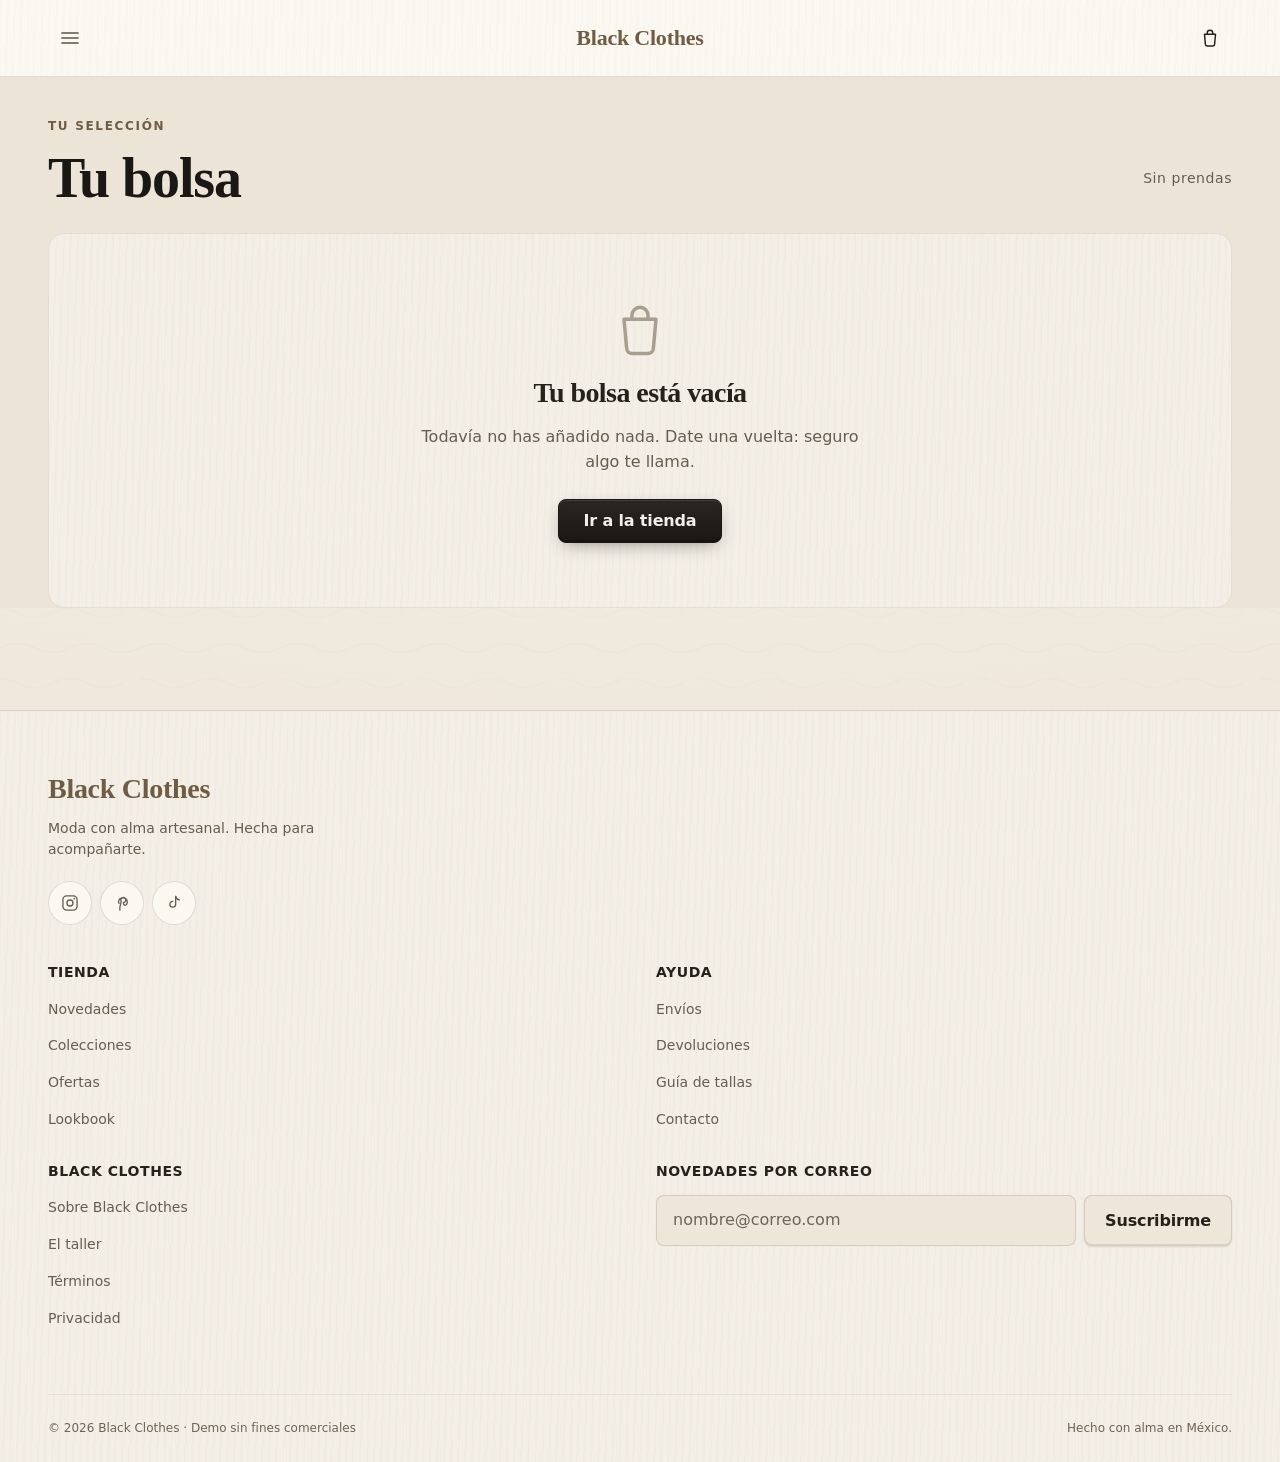
<file: carrito copy.html>
<!DOCTYPE html>
<html lang="es-MX">
<head>
  <meta charset="UTF-8">
  <meta name="viewport" content="width=device-width, initial-scale=1, viewport-fit=cover">
  <meta name="description" content="Tu bolsa Black Clothes. Revisa tus prendas, aplica un cupón y finaliza tu compra.">
  <meta name="theme-color" content="#14100c">
  <title>Tu bolsa · Black Clothes</title>

  <link rel="stylesheet" href="css/tokens.css">
  <link rel="stylesheet" href="css/base.css">
  <link rel="stylesheet" href="css/components.css">
  <link rel="stylesheet" href="css/pages.css">
  <link rel="stylesheet" href="css/motion.css">
</head>
<body data-pagina="bolsa">

  <a class="sr-only sr-only-focusable" href="#contenido">Saltar al contenido</a>

  <!-- ===================== HEADER GLOBAL ===================== -->
  <header class="cabecera" data-header>
    <div class="contenedor">
      <div class="cabecera__barra">
        <button type="button" class="boton-icono menu-toggle" data-menu-abrir aria-label="Abrir menú" aria-expanded="false" aria-controls="menu-movil">
          <svg viewBox="0 0 24 24" width="24" height="24" fill="none" stroke="currentColor" stroke-width="1.7" stroke-linecap="round" aria-hidden="true" focusable="false"><path d="M4 7h16"/><path d="M4 12h16"/><path d="M4 17h16"/></svg>
        </button>

        <a class="logo" href="index.html" aria-label="Black Clothes · Ir al inicio">Black Clothes</a>

        <nav class="nav-primaria" aria-label="Navegación principal">
          <ul class="nav-primaria__lista">
            <li><a class="nav-primaria__enlace" href="tienda.html">Tienda</a></li>
            <li><a class="nav-primaria__enlace" href="tienda.html">Colecciones</a></li>
            <li><a class="nav-primaria__enlace" href="index.html#lookbook">Lookbook</a></li>
            <li><a class="nav-primaria__enlace" href="index.html#contacto">Contacto</a></li>
          </ul>
        </nav>

        <div class="cabecera__acciones">
          <a class="bolsa-enlace" href="carrito.html" data-bolsa-enlace aria-label="Tu bolsa, sin prendas">
            <svg viewBox="0 0 24 24" width="22" height="22" fill="none" stroke="currentColor" stroke-width="1.6" stroke-linecap="round" stroke-linejoin="round" aria-hidden="true" focusable="false"><path d="M6 8h12l-1 11a2 2 0 0 1-2 1.8H9A2 2 0 0 1 7 19L6 8Z"/><path d="M9 8V6.5a3 3 0 0 1 6 0V8"/></svg>
            <span class="bolsa-badge" data-bolsa-badge hidden></span>
          </a>
        </div>
      </div>
    </div>
  </header>

  <div class="menu-velo" data-menu-velo></div>
  <nav class="menu-panel" id="menu-movil" data-menu-panel aria-label="Menú">
    <div class="menu-panel__cabecera">
      <span class="logo">Black Clothes</span>
      <button type="button" class="boton-icono" data-menu-cerrar aria-label="Cerrar menú">
        <svg viewBox="0 0 24 24" width="22" height="22" fill="none" stroke="currentColor" stroke-width="1.7" stroke-linecap="round" aria-hidden="true" focusable="false"><path d="M6 6l12 12"/><path d="M18 6 6 18"/></svg>
      </button>
    </div>
    <ul class="menu-panel__lista">
      <li><a class="menu-panel__enlace" href="tienda.html">Tienda</a></li>
      <li><a class="menu-panel__enlace" href="tienda.html">Colecciones</a></li>
      <li><a class="menu-panel__enlace" href="index.html#lookbook">Lookbook</a></li>
      <li><a class="menu-panel__enlace" href="index.html#contacto">Contacto</a></li>
      <li><a class="menu-panel__enlace" href="carrito.html">Tu bolsa</a></li>
    </ul>
  </nav>

  <main id="contenido">

    <noscript>
      <p class="aviso-noscript">Activa JavaScript para ver el catálogo completo y usar tu bolsa. Mientras tanto, puedes navegar por las secciones del menú.</p>
    </noscript>

    <div class="contenedor">
      <div class="bolsa-encabezado">
        <span class="eyebrow">Tu selección</span>
        <div class="bolsa-encabezado__pie">
          <h1 class="bolsa-encabezado__titulo">Tu bolsa</h1>
          <p class="catalogo-contador" data-bolsa-recuento aria-live="polite">Sin prendas</p>
        </div>
      </div>

      <!-- ===================== CUERPO (líneas + resumen) ===================== -->
      <div class="bolsa-cuerpo" data-bolsa-cuerpo hidden>

        <section aria-label="Prendas en tu bolsa">
          <div class="bolsa-seguir">
            <a class="boton-texto" href="tienda.html">
              <svg class="icono-volver" viewBox="0 0 24 24" width="18" height="18" fill="none" stroke="currentColor" stroke-width="1.8" stroke-linecap="round" stroke-linejoin="round" aria-hidden="true" focusable="false"><path d="M5 12h14"/><path d="m13 6 6 6-6 6"/></svg>
              Seguir comprando
            </a>
          </div>
          <ul class="bolsa-lineas" data-bolsa-lineas></ul>
        </section>

        <aside class="bolsa-resumen" aria-label="Resumen de compra">
          <div class="resumen">
            <h2 class="resumen__titulo">Resumen</h2>

            <div class="envio-progreso" data-envio-progreso hidden></div>

            <div class="resumen__fila">
              <span class="resumen__etiqueta">Subtotal</span>
              <span class="precio" data-resumen-subtotal>$0</span>
            </div>
            <div class="resumen__fila">
              <span class="resumen__etiqueta">Envío</span>
              <span class="resumen__valor precio" data-resumen-envio>Gratis</span>
            </div>
            <div class="resumen__fila resumen__fila--descuento" data-fila-descuento hidden>
              <span class="resumen__etiqueta" data-resumen-descuento-etiqueta>Descuento</span>
              <span class="precio" data-resumen-descuento>−$0</span>
            </div>

            <!-- Cupón -->
            <div class="cupon">
              <form data-form-cupon novalidate>
                <label class="cupon__label" for="cupon">Cupón de descuento</label>
                <div class="input-grupo">
                  <input class="input" type="text" id="cupon" data-cupon-input placeholder="Escribe tu cupón" autocomplete="off" autocapitalize="characters" spellcheck="false">
                  <button class="boton-secundario" type="submit">Aplicar</button>
                </div>
              </form>
              <p class="cupon-mensaje" data-cupon-mensaje role="status" hidden></p>
              <button type="button" class="boton-texto cupon__quitar" data-cupon-quitar hidden>Quitar</button>
              <p class="cupon__pista">¿Tienes un cupón? Prueba BLACK10.</p>
            </div>

            <hr class="resumen__separador">

            <div class="resumen__fila resumen__fila--total">
              <span class="resumen__etiqueta">Total</span>
              <span class="precio" data-resumen-total>$0 MXN</span>
            </div>
            <p class="resumen__nota">Impuestos incluidos. Envío calculado al finalizar.</p>

            <button type="button" class="boton boton--bloque resumen__cta" data-finalizar>Finalizar compra</button>

            <p class="resumen__nota-demo">Compra simulada. Es una demo: no se cobra nada ni se piden datos reales.</p>
          </div>
        </aside>
      </div>

      <!-- ===================== ESTADO VACÍO ===================== -->
      <div class="bolsa-vacia estado-vacio" data-bolsa-vacia hidden>
        <span class="estado-vacio__icono" aria-hidden="true">
          <svg viewBox="0 0 24 24" width="64" height="64" fill="none" stroke="currentColor" stroke-width="1.3" stroke-linecap="round" stroke-linejoin="round" aria-hidden="true"><path d="M6 8h12l-1 11a2 2 0 0 1-2 1.8H9A2 2 0 0 1 7 19L6 8Z"/><path d="M9 8V6.5a3 3 0 0 1 6 0V8"/></svg>
        </span>
        <h2 class="estado-vacio__titulo">Tu bolsa está vacía</h2>
        <p class="estado-vacio__texto">Todavía no has añadido nada. Date una vuelta: seguro algo te llama.</p>
        <a class="boton" href="tienda.html">Ir a la tienda</a>
      </div>

      <!-- ===================== CONFIRMACIÓN POST-CHECKOUT ===================== -->
      <div class="bolsa-confirmacion" data-bolsa-confirmacion hidden>
        <div class="confirmacion">
          <span class="confirmacion__icono" aria-hidden="true">
            <svg viewBox="0 0 24 24" width="32" height="32" fill="none" stroke="currentColor" stroke-width="2" stroke-linecap="round" stroke-linejoin="round" aria-hidden="true" focusable="false"><path d="m5 12.5 4.5 4.5L19 7"/></svg>
          </span>
          <span class="eyebrow">Pedido confirmado</span>
          <h2 class="confirmacion__titulo" tabindex="-1">¡Gracias por tu compra!</h2>
          <p class="confirmacion__texto">Recibimos tu pedido y ya lo estamos preparando con cuidado. Te enviamos los detalles a tu correo.</p>
          <div class="confirmacion__pedido">
            <span class="confirmacion__pedido-label">Número de pedido</span>
            <span class="confirmacion__pedido-numero" data-pedido-numero>BC-000000</span>
          </div>
          <p class="confirmacion__resumen" data-pedido-resumen>Sin prendas · Total $0 MXN</p>
          <p class="confirmacion__nota">Esto es una demo: no se realizó ningún cargo.</p>
          <a class="boton" href="tienda.html">Volver a la tienda</a>
        </div>
      </div>

    </div>

  </main>

  <!-- ===================== FOOTER GLOBAL ===================== -->
  <footer class="pie">
    <div class="contenedor">
      <div class="pie__principal">
        <div class="pie__marca">
          <span class="logo">Black Clothes</span>
          <p class="pie__claim">Moda con alma artesanal. Hecha para acompañarte.</p>
          <div class="pie__redes">
            <a class="pie__red" href="#" aria-label="Black Clothes en Instagram">
              <svg viewBox="0 0 24 24" width="20" height="20" fill="none" stroke="currentColor" stroke-width="1.6" aria-hidden="true" focusable="false"><rect x="3.5" y="3.5" width="17" height="17" rx="4.5"/><circle cx="12" cy="12" r="3.6"/><circle cx="17.2" cy="6.8" r="1" fill="currentColor" stroke="none"/></svg>
            </a>
            <a class="pie__red" href="#" aria-label="Black Clothes en Pinterest">
              <svg viewBox="0 0 24 24" width="20" height="20" fill="none" stroke="currentColor" stroke-width="1.6" stroke-linecap="round" stroke-linejoin="round" aria-hidden="true" focusable="false"><path d="M9.5 20.5c-.4-1.6-.1-3.4.3-5 .4-1.7 1.3-5.3 1.3-5.3a3 3 0 1 1 2.8 1.2c-.7 2.8 1.4 4 3.1 2.7 1.9-1.6 1.9-5.6-.6-7.3-2.7-1.9-7-1-8.3 2.2-.5 1.2-.3 2.6.4 3.5"/></svg>
            </a>
            <a class="pie__red" href="#" aria-label="Black Clothes en TikTok">
              <svg viewBox="0 0 24 24" width="20" height="20" fill="none" stroke="currentColor" stroke-width="1.6" stroke-linecap="round" stroke-linejoin="round" aria-hidden="true" focusable="false"><path d="M14 4v9.5a3.5 3.5 0 1 1-3.5-3.5"/><path d="M14 4c.4 2.3 2 3.9 4.5 4.2"/></svg>
            </a>
          </div>
        </div>

        <div class="pie__columnas">
          <div>
            <h2 class="pie__titulo">Tienda</h2>
            <ul class="pie__lista">
              <li><a href="tienda.html">Novedades</a></li>
              <li><a href="tienda.html">Colecciones</a></li>
              <li><a href="tienda.html">Ofertas</a></li>
              <li><a href="index.html#lookbook">Lookbook</a></li>
            </ul>
          </div>
          <div>
            <h2 class="pie__titulo">Ayuda</h2>
            <ul class="pie__lista">
              <li><a href="#">Envíos</a></li>
              <li><a href="#">Devoluciones</a></li>
              <li><a href="#">Guía de tallas</a></li>
              <li><a href="index.html#contacto">Contacto</a></li>
            </ul>
          </div>
          <div>
            <h2 class="pie__titulo">Black Clothes</h2>
            <ul class="pie__lista">
              <li><a href="#">Sobre Black Clothes</a></li>
              <li><a href="#">El taller</a></li>
              <li><a href="#">Términos</a></li>
              <li><a href="#">Privacidad</a></li>
            </ul>
          </div>
          <div class="pie__newsletter">
            <h2 class="pie__titulo">Novedades por correo</h2>
            <form data-newsletter novalidate>
              <div class="input-grupo">
                <label class="sr-only" for="footer-email">Tu correo electrónico</label>
                <input class="input" type="email" id="footer-email" name="email" placeholder="nombre@correo.com" autocomplete="email">
                <button class="boton-secundario" type="submit">Suscribirme</button>
              </div>
              <p class="form-mensaje" data-newsletter-mensaje role="status" hidden></p>
            </form>
          </div>
        </div>
      </div>

      <div class="pie__base">
        <span>© 2026 Black Clothes · Demo sin fines comerciales</span>
        <span>Hecho con alma en México.</span>
      </div>
    </div>
  </footer>

  <div id="blackclothes-toasts" class="toasts" role="status" aria-live="polite" aria-atomic="false"></div>

  <script src="js/data.js"></script>
  <script src="js/cart.js"></script>
  <script src="js/ui.js"></script>
  <script src="js/main.js"></script>
  <script src="js/motion.js"></script>
</body>
</html>
</file>
<file: css/tokens.css>
/* =============================================================================
   Black Clothes · tokens.css — Catálogo canónico de design tokens (fuente de verdad)
   -----------------------------------------------------------------------------
   PALETA "NUDE" — estética minimalista CLARA y cálida inspirada FIELMENTE en
   la identidad de Nude Project: off-white crema/ecru de fondo, tinta casi-negra
   cálida, acento de marca terroso y discreto (taupe/arena → nogal apagado) y un
   ÚNICO color funcional (terracota/ladrillo cálido, `--sale`) reservado a
   precios rebajados. CTAs primarios en negro cálido con texto crema. Nada
   brillante ni saturado: el lujo aquí es la sobriedad.

   Los nombres de las variables son SEMÁNTICOS y se conservan (surface, gold,
   neutral, sale, ocean…) aunque su VALOR cambió de un tema oscuro "océano +
   madera + dorado" a este tema claro "crema + arena + terracota". `--ocean-*`
   ya no es un mar azul: es el ambiente crema global. `--gold*` ya no es dorado
   brillante: es el taupe/nogal de marca. La textura de madera se neutraliza.

   Convención de nombres (decisión documentada):
     · TOKENS (variables :root) → INGLÉS, nombres técnicos cortos
       (surface, gold, neutral, sale).
     · CLASES UTILITARIAS de marca (en base.css) → ESPAÑOL de cara al
       ui-engineer (.contenedor, .titulo-display, .texture-wood, .nums).
     · El idioma de la UI (contenido) es español (México).

   Orden de carga obligatorio: tokens.css ANTES que base.css (base depende de
   estas variables). Ambos se enlazan en el <head> de cada página, tokens primero.

   Regla dura: el contenido vive en superficies crema sólidas (--surface-*)
   elevadas sobre el fondo crema global. El acento taupe nunca rellena botones
   grandes ni áreas extensas; el relleno de CTA es el negro cálido de marca.
   ========================================================================== */

:root {
  /* ===========================================================================
     1 · AMBIENTE CREMA — fondo global de TODAS las páginas (antes "océano").
     Off-white cálido firma de la marca. Casi plano; las "olas" pasan a ser una
     bruma crema imperceptible. Nunca fondo de lectura directo (el contenido va
     en --surface-*), pero ya es lo bastante claro para no exigir superficies.
     =========================================================================== */
  --ocean-deep: #EFE8DB;   /* crema base / color de respaldo del body          */
  --ocean-mid: #F3EEE6;    /* crema medio del degradado (tono firma)           */
  --ocean-high: #F6F2EA;   /* crema más claro (tope del radial, "horizonte")   */

  /* "Olas": SVG inline diminuto (<1 KB). En tema claro son trazos crema cálidos
     a ~3–4% de opacidad: una textura casi invisible, no un mar. Se anima su
     deriva muy lenta con transform (ver base.css); en la práctica imperceptible. */
  --ocean-waves: url("data:image/svg+xml,%3Csvg xmlns='http://www.w3.org/2000/svg' width='140' height='70' viewBox='0 0 140 70'%3E%3Cg fill='none' stroke='%23b7a082' stroke-linecap='round'%3E%3Cpath d='M0 18 q17.5 -9 35 0 t35 0 t35 0 t35 0' stroke-opacity='0.04' stroke-width='1.5'/%3E%3Cpath d='M-17.5 53 q17.5 -9 35 0 t35 0 t35 0 t35 0' stroke-opacity='0.03' stroke-width='1.5'/%3E%3C/g%3E%3C/svg%3E");

  /* Degradado crema muy sutil (un punto más claro arriba, asentado abajo). */
  --ocean-gradient: radial-gradient(130% 90% at 50% -10%, var(--ocean-high) 0%, var(--ocean-mid) 48%, var(--ocean-deep) 100%);

  /* Capas compuestas (bruma + degradado) para contenedores full-bleed que tapan
     el body (.bg-ocean). El fondo global del body las separa en ::before
     (degradado) + ::after (bruma con deriva). */
  --ocean-layers: var(--ocean-waves), var(--ocean-gradient);

  /* ===========================================================================
     2 · SUPERFICIES crema escalonadas, SÓLIDAS y elevadas sobre el fondo crema.
     A diferencia del tema oscuro, suben de CLARO (cards más luminosas que el
     fondo) a un crema un poco más MARCADO (estados fuertes). Tokens semánticos:
     los componentes no inventan su propio bg.
     =========================================================================== */
  --surface-0: #ECE4D6;  /* base de página bajo el contenido (un punto bajo el fondo) */
  --surface-1: #F3EEE6;  /* nivel 1 — secciones, footer, cards de producto    */
  --surface-2: #FBF8F2;  /* nivel 2 — panel de compra, resumen, line items (la más clara) */
  --surface-3: #EDE6D9;  /* nivel 3 — inputs, chips, botones secundarios      */
  --surface-4: #E2D8C6;  /* nivel 4 — chips activos, swatches, estados fuertes */

  /* Superficie del CTA primario: el NEGRO cálido de marca (firma de Nude para
     los botones de acción). Texto crema encima (--text-on-cta, ≈15:1). */
  --surface-cta: #1A1814;       /* relleno del CTA primario                    */
  --surface-cta-hover: #2A2620; /* hover del CTA (un punto más claro)          */

  /* ===========================================================================
     3 · NEUTROS cálidos INVERTIDOS para tema claro. La escala arranca en TINTA
     casi-negra cálida (50 = la más oscura, para títulos/cuerpo sobre crema) y
     termina en CREMA (950 = el más claro, base de "texto sobre negro" del CTA).
     Cero grises fríos. Luminosidades calibradas WCAG AA contra superficie crema.
     50–500 son roles de TEXTO (oscuros); 600–950 son bordes/superficies (claros).
     =========================================================================== */
  --neutral-50: #1A1814;   /* tinta casi-negra cálida — títulos y texto fuerte */
  --neutral-100: #26221B;  /* texto base de cuerpo (≈13.7:1 sobre crema)       */
  --neutral-200: #5C5346;  /* texto secundario / subtítulos (≈6.5:1)           */
  --neutral-300: #655D50;  /* texto terciario / labels suaves (AA en surface-0..4: 4.60–6.12:1; el valor previo #6E665A caía a 4.48 sobre surface-0 y 4.01 sobre surface-4) */
  --neutral-400: #6E6557;  /* metadatos / placeholders (AA ≈4.9:1 sobre crema) */
  --neutral-500: #7E7466;  /* deshabilitado / agotado (informativo, ≥3:1)      */
  --neutral-600: #A89E8E;  /* bordes cálidos visibles, divisores fuertes       */
  --neutral-700: #C2B7A4;  /* bordes/hairlines sobre crema                     */
  --neutral-800: #D8CDBA;  /* cantos suaves, pista de progreso, separadores    */
  --neutral-900: #E4DCCD;  /* fondos hundidos, bordes muy tenues               */
  --neutral-950: #F3EEE6;  /* crema más pálido — texto crema sobre el CTA negro */

  /* Atajos semánticos de tinta (extremos de la escala). */
  --ink-dark: var(--neutral-50);   /* tinta oscura sobre crema / base del foco  */
  --ink-light: var(--neutral-950); /* crema sobre el negro del CTA / taupe      */

  /* Roles de texto (semánticos, para que el ui-engineer no elija a mano). */
  --text-primary: var(--neutral-100);   /* cuerpo oscuro sobre crema           */
  --text-secondary: var(--neutral-200);
  --text-muted: var(--neutral-400);
  --text-on-gold: var(--neutral-50);    /* texto oscuro sobre relleno taupe     */
  --text-on-sale: var(--neutral-950);   /* texto crema sobre terracota oferta   */
  --text-on-cta: var(--neutral-950);    /* texto crema sobre el CTA negro       */

  /* Bordes / hairlines cálidos sobre crema (taupe translúcido, NO blanco). */
  --border-subtle: rgba(60, 48, 32, 0.08);
  --border-default: rgba(60, 48, 32, 0.14);
  --border-strong: rgba(60, 48, 32, 0.24);

  /* ===========================================================================
     4 · ACENTO NUDE — taupe/arena → nogal apagado (mantiene los nombres --gold*).
     RESERVADO: marca/logo, títulos display, insignias, foco, estados "éxito".
     Terroso y DISCRETO (NO brillante). --gold-light es además un rol de TEXTO
     (logo, "envío gratis", confirmaciones): se calibra para AA sobre crema.
     Nunca rellena botones grandes (eso es trabajo del CTA negro de marca).
     =========================================================================== */
  --gold-light: #6F5C42;  /* nogal legible — marca/títulos/realce como TEXTO (AA) */
  --gold: #B7A082;        /* taupe/arena base — bordes, badge, rellenos chicos */
  --gold-deep: #8C7659;   /* nogal apagado — sombra/canto de insignias        */

  /* Velos translúcidos del acento (washes, hovers, anillos suaves) sobre crema. */
  --gold-tint-08: rgba(140, 118, 89, 0.10);   /* wash de fondo muy sutil      */
  --gold-tint-16: rgba(140, 118, 89, 0.18);   /* hover/halo de selección     */
  --gold-tint-35: rgba(183, 160, 130, 0.40);  /* aro/selección de insignia    */

  /* ===========================================================================
     5 · COLOR FUNCIONAL ÚNICO — OFERTA (terracota/ladrillo cálido, familia nude).
     RESERVADO EXCLUSIVAMENTE a precios rebajados / ahorro. No usar en otra cosa.
     =========================================================================== */
  --sale: #A8542F;        /* terracota RELLENO: badge, bordes, puntos. Calibrado
                             para que el texto crema (--text-on-sale) cumpla AA. */
  --sale-deep: #823F22;   /* sombra del terracota / borde                     */
  --sale-tint-12: rgba(168, 84, 47, 0.12);    /* fondo suave de la fila de ahorro */
  /* Terracota OSCURECIDO para TEXTO sobre crema (misma familia, ennegrecido para
     cumplir WCAG AA ≥4.5:1 sobre surface-2 y sobre la fila --sale-tint-12).
     Reservado igual que --sale: precio rebajado y fila de ahorro. */
  --sale-text: #9A4E2E;

  /* ===========================================================================
     6 · AGOTADO / DESHABILITADO (apagado, nogal — sin color funcional).
     =========================================================================== */
  --muted-surface: var(--surface-2);
  --muted-text: var(--neutral-500);
  --disabled-opacity: 0.45;     /* atenuación de cards/botones agotados        */

  /* ===========================================================================
     7 · FOCO — anillo oscuro/taupe (visible sobre crema Y sobre superficies).
     Doble capa: filo crema interior (separa del control) + halo nogal oscuro
     exterior. Sustituye el halo dorado del tema oscuro. box-shadow.
     =========================================================================== */
  --ring-focus: rgba(74, 60, 42, 0.92);   /* nogal oscuro, alto contraste sobre crema */
  --focus-ring: 0 0 0 2px var(--neutral-950), 0 0 0 4px var(--ring-focus);

  /* ===========================================================================
     8 · TIPOGRAFÍA
     - display SERIF (stack 100% local) → títulos, marca, precios destacados.
     - sans del sistema → cuerpo, labels, UI.
     - mono → precios/números con tabular-nums.
     =========================================================================== */
  --font-display: "Iowan Old Style", "Palatino Linotype", Palatino, "Book Antiqua", Georgia, Cambria, "Times New Roman", serif;
  --font-sans: ui-sans-serif, system-ui, -apple-system, "Segoe UI", Roboto, "Helvetica Neue", Arial, sans-serif;
  --font-mono: ui-monospace, "SFMono-Regular", Menlo, Consolas, "Liberation Mono", monospace;

  /* Pesos (el stack serif local rara vez tiene 600; usamos 400/700). */
  --weight-regular: 400;
  --weight-medium: 500;
  --weight-semibold: 600;
  --weight-bold: 700;

  /* ── Escala tipográfica FLUIDA (clamp) para títulos display ──────────────
     Cada paso: clamp(mín-móvil, preferido-vw, máx-desktop). Editorial: saltos
     amplios para jerarquía dramática en el hero y títulos de sección. */
  --fs-display-hero: clamp(2.75rem, 6.5vw, 5.25rem);   /* título de hero       */
  --fs-display-1: clamp(2.25rem, 4.5vw, 3.5rem);       /* H1 de página         */
  --fs-display-2: clamp(1.75rem, 3.2vw, 2.5rem);       /* H2 de sección        */
  --fs-display-3: clamp(1.375rem, 2.2vw, 1.75rem);     /* H3 / nombre producto */

  /* Tamaños de texto (cuerpo/UI). Estáticos: ritmo de lectura estable. */
  --fs-xs: 0.75rem;     /* 12px — metadatos, captions, badges                 */
  --fs-sm: 0.875rem;    /* 14px — labels, texto secundario                   */
  --fs-base: 1rem;      /* 16px — cuerpo base (también min iOS en inputs)     */
  --fs-md: 1.125rem;    /* 18px — subtítulos, lead corto                     */
  --fs-lg: 1.375rem;    /* 22px — precio destacado                           */
  --fs-xl: 1.75rem;     /* 28px — precio grande del detalle                  */

  /* Alturas de línea. */
  --lh-tight: 1.1;      /* títulos display                                   */
  --lh-snug: 1.25;      /* subtítulos                                        */
  --lh-normal: 1.55;    /* cuerpo                                            */
  --lh-relaxed: 1.7;    /* párrafos editoriales largos                       */

  /* Tracking (letter-spacing). */
  --tracking-tight: -0.02em;   /* títulos display grandes                    */
  --tracking-snug: -0.01em;    /* precios/números                           */
  --tracking-normal: 0;
  --tracking-wide: 0.04em;     /* eyebrows / labels en mayúsculas            */
  --tracking-wider: 0.14em;    /* etiquetas tipo "NOVEDAD" en versalitas     */

  /* font-feature-settings de marca (estilísticos + variantes). */
  --font-features: "ss01", "cv11";

  /* ===========================================================================
     9 · ESPACIADO — escala base 4px (0.25rem). Coherente con touch targets 44px.
     =========================================================================== */
  --space-0: 0;
  --space-1: 0.25rem;   /* 4px  */
  --space-2: 0.5rem;    /* 8px  */
  --space-3: 0.75rem;   /* 12px */
  --space-4: 1rem;      /* 16px */
  --space-5: 1.25rem;   /* 20px */
  --space-6: 1.5rem;    /* 24px */
  --space-8: 2rem;      /* 32px */
  --space-10: 2.5rem;   /* 40px */
  --space-12: 3rem;     /* 48px */
  --space-16: 4rem;     /* 64px */
  --space-20: 5rem;     /* 80px */
  --space-24: 6rem;     /* 96px */
  --space-32: 8rem;     /* 128px — separación entre secciones grandes (desktop) */

  /* Ritmo vertical entre secciones (fluido). */
  --section-gap: clamp(3.5rem, 8vw, 8rem);

  /* Touch target mínimo (WCAG / brief: ≥44px). */
  --touch-min: 44px;

  /* ===========================================================================
     10 · LAYOUT — contenedor centrado y padding lateral (gutter) fluido.
     =========================================================================== */
  --container-max: 1400px;   /* ancho máximo del contenido                    */
  --container-narrow: 920px; /* columnas de texto editorial / formularios     */
  --gutter: clamp(1rem, 4vw, 3rem);   /* padding lateral del .contenedor       */

  /* ===========================================================================
     11 · RADIOS
     =========================================================================== */
  --radius-xs: 0.25rem;   /* 4px  — chips pequeños, badges                    */
  --radius-sm: 0.5rem;    /* 8px  — inputs, botones, foco (coincide con catán) */
  --radius-md: 0.75rem;   /* 12px — cards, line items                         */
  --radius-lg: 1rem;      /* 16px — cards grandes, paneles                    */
  --radius-xl: 1.5rem;    /* 24px — cards de colección editoriales            */
  --radius-pill: 999px;   /* píldoras — chips de filtro, badge contador       */
  --radius-circle: 50%;   /* swatches de color, botones de stepper            */

  /* ===========================================================================
     12 · SOMBRAS — de TEMA CLARO: suaves y cálidas muy tenues. Las sombras de
     caída usan un marrón cálido translúcido (no negro puro, que ensucia el
     crema) a baja opacidad. Se retiran los insets "luz arriba" del tema oscuro;
     donde hace falta definición se usa un filo oscuro sutilísimo.
     =========================================================================== */
  --shadow-soft: 0 1px 2px 0 rgba(58, 44, 28, 0.10);
  --shadow-card: 0 1px 2px -1px rgba(58, 44, 28, 0.10), 0 6px 16px -8px rgba(58, 44, 28, 0.16);
  /* Elevación de card al hover (más profundidad, sin mover layout). */
  --shadow-card-hover: 0 2px 4px -2px rgba(58, 44, 28, 0.12), 0 16px 34px -12px rgba(58, 44, 28, 0.24);
  /* Botones/superficies crema: filo oscuro tenue + caída corta (sin glow claro). */
  --shadow-wood: inset 0 -1px 0 rgba(58, 44, 28, 0.10), 0 1px 2px 0 rgba(58, 44, 28, 0.12);
  /* CTA primario (botón NEGRO de marca): sombra acorde al relleno oscuro
     (caída neutra + un filo superior crema tenue para relieve sobre el negro). */
  --shadow-cta: 0 6px 18px -6px rgba(26, 24, 20, 0.45), inset 0 1px 0 0 rgba(243, 238, 230, 0.12), inset 0 -2px 0 0 rgba(0, 0, 0, 0.25);
  /* Medalla/sello para insignias y badge: aro interior taupe sobre la pieza. */
  --shadow-medal: inset 0 0 0 1px rgba(140, 118, 89, 0.30), 0 1px 2px rgba(58, 44, 28, 0.18);
  /* Header sticky compactado (al hacer scroll gana elevación). */
  --shadow-header: 0 6px 20px -10px rgba(58, 44, 28, 0.22);

  /* ===========================================================================
     13 · TEXTURA — en tema claro la "veta de madera" oscura no aplica. Se
     neutraliza a una grano crema casi imperceptible (trazos cálidos a <2%) que
     NO ensucia el fondo claro; conserva el nombre --wood-grain para no tocar los
     componentes que la consumen. Para un acabado plano puro, basta con que sus
     opacidades sean mínimas (como aquí).
     =========================================================================== */
  --wood-grain: repeating-linear-gradient(92deg, rgba(140, 118, 89, 0.018) 0px, rgba(140, 118, 89, 0.018) 2px, transparent 2px, transparent 7px),
                repeating-linear-gradient(88deg, rgba(120, 96, 64, 0.012) 0px, rgba(120, 96, 64, 0.012) 1px, transparent 1px, transparent 11px);

  /* Velo sobre el video del hero (legibilidad del texto crema del hero). Tema
     claro: oscurece lo JUSTO el video abajo, donde cae el título crema; degrada
     a casi transparente arriba para no apagar la imagen. */
  --hero-veil: linear-gradient(180deg, rgba(26, 24, 20, 0.10) 0%, rgba(26, 24, 20, 0.34) 50%, rgba(26, 24, 20, 0.74) 100%);

  /* ===========================================================================
     14 · Z-INDEX — escala documentada (evita el caos de números mágicos).
     =========================================================================== */
  --z-ocean: -1;        /* body::before / ::after (fondo fijo)               */
  --z-base: 0;          /* contenido normal                                 */
  --z-raised: 10;       /* cards en hover, dropdowns inline                 */
  --z-sticky: 100;      /* resumen sticky, CTA sticky móvil, barra controles */
  --z-header: 200;      /* header sticky global                             */
  --z-drawer: 300;      /* drawer de filtros / menú móvil                   */
  --z-overlay: 400;     /* velo de fondo de drawer/modal                    */
  --z-modal: 500;       /* modales / guía de tallas                         */
  --z-toast: 600;       /* toast "Añadido a la bolsa" (sobre todo)          */

  /* ===========================================================================
     15 · MOVIMIENTO — duraciones y easings (solo transform/opacity). Heredado
     del sistema de catán. El motion-engineer consume estas variables.
     =========================================================================== */
  --dur-instant: 100ms;
  --dur-fast: 150ms;    /* presses, hovers de botón                         */
  --dur-base: 240ms;    /* entradas, slides, transiciones de card           */
  --dur-slow: 320ms;    /* pulsos, reveals con stagger                      */
  --dur-slower: 400ms;  /* tope de feedback funcional                       */
  --dur-ambient: 52s;   /* deriva de las olas del océano                    */

  /* Curvas: entradas decelerantes vs. presses/pulsos. */
  --ease-enter: cubic-bezier(0.2, 0.7, 0.2, 1);   /* aparición suave         */
  --ease-press: cubic-bezier(0.4, 0, 0.2, 1);     /* botones / pulsos        */
  --ease-out: ease-out;

  /* ===========================================================================
     16 · BREAKPOINTS — solo de REFERENCIA en comentarios (CSS puro no permite
     variables en media queries; el ui-engineer escribe estos valores a mano).
     -----------------------------------------------------------------------------
       móvil base ............ ≤ 480px   (2 col en grid de catálogo)
       móvil grande/tablet ... 481–768px
       tablet/landscape ...... 769–1024px (3 col)
       desktop ............... ≥ 1025px   (4 col, detalle a 2 columnas sticky)
       contenedor máx ........ 1400px centrado
     Mobile-first: escribir base sin media query y subir con min-width.
     =========================================================================== */
}
</file>
<file: css/base.css>
/* =============================================================================
   Black Clothes · base.css — Reset moderno, fondo crema global, tipografía base,
   foco nogal y utilidades de marca.
   -----------------------------------------------------------------------------
   Depende de css/tokens.css (debe cargarse ANTES). Por robustez se deja también
   un @import; si ambos ya se enlazan en orden en el <head>, el @import es inerte
   (el navegador deduplica). El orden recomendado en cada página es:
       <link rel="stylesheet" href="css/tokens.css">
       <link rel="stylesheet" href="css/base.css">
       <link rel="stylesheet" href="css/components.css">
       <link rel="stylesheet" href="css/pages.css">
       <link rel="stylesheet" href="css/motion.css">

   Tema CLARO "nude": el fondo global es crema cálido (--ocean-*). El contenido
   vive en superficies crema sólidas (.contenedor + cards con --surface-*).
   ========================================================================== */

@import url("tokens.css");

/* =============================================================================
   1 · RESET MODERNO
   ========================================================================== */

*,
*::before,
*::after {
  box-sizing: border-box;
}

* {
  margin: 0;
}

html {
  -webkit-text-size-adjust: 100%;
  text-size-adjust: 100%;
  scroll-behavior: smooth;
  /* Compensa el header sticky cuando se navega a anclas (#lookbook, etc.). */
  scroll-padding-top: 5.5rem;
  -moz-tab-size: 4;
  tab-size: 4;
}

html,
body {
  height: 100%;
}

body {
  min-height: 100%;
  line-height: var(--lh-normal);
  -webkit-font-smoothing: antialiased;
  -moz-osx-font-smoothing: grayscale;
  text-rendering: optimizeLegibility;
  -webkit-tap-highlight-color: transparent;
  overscroll-behavior-y: none;
  /* Color de respaldo bajo el ambiente crema (si el pseudo-elemento no pinta). */
  background-color: var(--ocean-deep);
  /* Tipografía base: sans del sistema, neutro cálido, variantes de marca. */
  font-family: var(--font-sans);
  font-size: var(--fs-base);
  font-feature-settings: var(--font-features);
  color: var(--text-primary);
}

/* Medios fluidos por defecto: nunca desbordan su contenedor. */
img,
picture,
video,
canvas,
svg {
  display: block;
  max-width: 100%;
}

/* Heredar tipografía en controles de formulario. */
input,
button,
textarea,
select {
  font: inherit;
  color: inherit;
  letter-spacing: inherit;
}

/* Inputs/controles en móvil: ≥16px para que iOS no haga zoom al enfocar. */
input,
textarea,
select,
button {
  font-size: max(16px, 1em);
}

button {
  background: none;
  border: none;
  cursor: pointer;
}

/* Evitar overflow de palabras largas en texto. */
p,
h1,
h2,
h3,
h4,
h5,
h6,
li,
figcaption {
  overflow-wrap: break-word;
}

ul[role="list"],
ol[role="list"] {
  list-style: none;
  padding: 0;
}

a {
  color: inherit;
  text-decoration: none;
}

:root {
  /* Color de controles nativos: taupe de marca (discreto). */
  accent-color: var(--gold);
}

/* Selección de texto: velo taupe nude con tinta oscura encima (sobre crema). */
::selection {
  background: var(--gold-tint-35);
  color: var(--neutral-50);
}

/* =============================================================================
   2 · AMBIENTE CREMA GLOBAL — fondo fijo del body (degradado crema + bruma).
   -----------------------------------------------------------------------------
   Tema claro: el fondo es crema cálido casi plano. Capa FIJA (no repinta al
   hacer scroll, barato en móvil). Se mantienen los dos pseudo-elementos: el
   degradado crema en ::before y una bruma crema imperceptible en ::after, cuya
   deriva se anima con `transform` (cero repaints). En la práctica el movimiento
   es invisible; existe solo por continuidad con prefers-reduced-motion.
   ========================================================================== */

body::before {
  /* Degradado radial crema: un punto más claro arriba, asentado abajo. */
  content: "";
  position: fixed;
  inset: 0;
  z-index: var(--z-ocean);
  pointer-events: none;
  background-color: var(--ocean-deep);
  background-image: var(--ocean-gradient);
  background-repeat: no-repeat;
  background-size: 100% 100%;
}

body::after {
  /* Bruma crema con deriva (imperceptible). El pseudo se extiende exactamente
     un tile (140×70) hacia arriba-izquierda y deriva un tile completo hacia
     abajo-derecha: el loop cierra sin salto y el viewport queda cubierto en todo
     momento (~2.7 px/s). En tema claro los trazos van al ~3–4%: casi invisibles. */
  content: "";
  position: fixed;
  top: -70px;
  right: 0;
  bottom: 0;
  left: -140px;
  z-index: var(--z-ocean);
  pointer-events: none;
  background-image: var(--ocean-waves);
  background-repeat: repeat;
  background-size: 140px 70px;
  animation: ocean-drift var(--dur-ambient) linear infinite;
}

@keyframes ocean-drift {
  0% {
    transform: translate3d(0, 0, 0);
  }
  100% {
    transform: translate3d(140px, 70px, 0);
  }
}

/* =============================================================================
   3 · TIPOGRAFÍA BASE
   ========================================================================== */

/* Títulos: serif display por defecto, tinta oscura cálida sobre crema, tracking
   ajustado. El tamaño concreto lo fija cada contexto (utilidades / componentes). */
h1,
h2,
h3 {
  font-family: var(--font-display);
  font-weight: var(--weight-bold);
  line-height: var(--lh-tight);
  letter-spacing: var(--tracking-tight);
  color: var(--neutral-50);
  text-wrap: balance; /* evita huérfanas en títulos (navegadores modernos) */
}

h4,
h5,
h6 {
  font-family: var(--font-sans);
  font-weight: var(--weight-semibold);
  line-height: var(--lh-snug);
  color: var(--neutral-100);
}

p {
  max-width: 68ch; /* medida de lectura cómoda; anular con utilidad si hace falta */
  text-wrap: pretty;
}

strong,
b {
  font-weight: var(--weight-bold);
  color: var(--neutral-50);
}

small {
  font-size: var(--fs-sm);
  color: var(--text-muted);
}

/* Precios/números: mono + tabular para que no "bailen" al cambiar de valor. */
.precio,
.nums {
  font-family: var(--font-mono);
  font-variant-numeric: tabular-nums;
  font-feature-settings: "tnum" 1, "lnum" 1;
  letter-spacing: var(--tracking-snug);
}

/* =============================================================================
   4 · FOCO — anillo nogal oscuro global con :focus-visible (alto contraste
   sobre crema y superficies). Componentes pueden hacer override pero NUNCA
   quitar el foco a secas.
   ========================================================================== */

:where(a, button, input, textarea, select, summary, [tabindex], [role="button"], [role="tab"], [role="radio"]):focus-visible {
  outline: none;
  box-shadow: var(--focus-ring);
  border-radius: var(--radius-sm);
}

/* Quita el outline punteado del navegador solo cuando ya damos un anillo. */
:focus:not(:focus-visible) {
  outline: none;
}

/* =============================================================================
   5 · UTILIDADES DE MARCA
   ========================================================================== */

/* Contenedor centrado con ancho máximo y gutter lateral fluido. */
.contenedor {
  width: 100%;
  max-width: var(--container-max);
  margin-inline: auto;
  padding-inline: var(--gutter);
}

/* Variante angosta para columnas de texto editorial / formularios. */
.contenedor--angosto {
  max-width: var(--container-narrow);
}

/* Título display de marca (serif). Tamaño se compone con utilidades de escala
   o desde el componente; aquí solo fija familia, peso, ritmo y color. */
.titulo-display {
  font-family: var(--font-display);
  font-weight: var(--weight-bold);
  line-height: var(--lh-tight);
  letter-spacing: var(--tracking-tight);
  color: var(--neutral-50);
  text-wrap: balance;
}

/* Marca / títulos de acento (uso RESERVADO: logo Black Clothes, títulos de hero,
   "GRACIAS POR TU COMPRA", insignias). En tema claro el acento es el nogal
   (--gold-light), legible sobre crema; sin sombra oscura (que ensuciaría). */
.titulo-dorado {
  color: var(--gold-light);
}

/* Eyebrow / kicker: pequeña etiqueta en versalitas sobre títulos de sección.
   Usa el nogal (--gold-light), legible AA sobre crema (el taupe --gold no lo es
   como texto pequeño). */
.eyebrow {
  font-family: var(--font-sans);
  font-size: var(--fs-xs);
  font-weight: var(--weight-semibold);
  letter-spacing: var(--tracking-wider);
  text-transform: uppercase;
  color: var(--gold-light);
}

/* Grano crema imperceptible para paneles grandes (cards, footer, paneles). En
   tema claro --wood-grain es casi plano; se COMBINA con un background-color
   sólido en el componente y no ensucia el crema. No combinar con otro
   background-image en el mismo elemento. */
.texture-wood {
  background-image: var(--wood-grain);
}

/* Ambiente crema como fondo de un contenedor propio (overlays full-bleed que
   tapan el body, p. ej. confirmación de checkout). Mismo crema que el body. */
.bg-ocean {
  background-color: var(--ocean-deep);
  background-image: var(--ocean-layers);
  background-repeat: repeat, no-repeat;
  background-size: 140px 70px, 100% 100%;
}

/* Números tabulares sin recurrir a mono (para steppers, contadores inline). */
.tabular {
  font-variant-numeric: tabular-nums;
  font-feature-settings: "tnum" 1, "lnum" 1;
}

/* Ocultar visualmente pero accesible para lectores de pantalla. */
.sr-only {
  position: absolute;
  width: 1px;
  height: 1px;
  padding: 0;
  margin: -1px;
  overflow: hidden;
  clip: rect(0, 0, 0, 0);
  white-space: nowrap;
  border: 0;
}

/* Variante que reaparece al recibir foco (skip-link). */
.sr-only-focusable:focus,
.sr-only-focusable:focus-visible {
  position: fixed;
  top: var(--space-3);
  left: var(--space-3);
  z-index: var(--z-toast);
  width: auto;
  height: auto;
  padding: var(--space-2) var(--space-4);
  margin: 0;
  overflow: visible;
  clip: auto;
  white-space: normal;
  background: var(--surface-3);
  color: var(--neutral-50);
  border-radius: var(--radius-sm);
  box-shadow: var(--focus-ring);
}

/* Scroll sin barra visible (carruseles de novedades, miniaturas de galería). */
.no-scrollbar {
  -ms-overflow-style: none;
  scrollbar-width: none;
}
.no-scrollbar::-webkit-scrollbar {
  display: none;
}

/* Texto truncado a N líneas (descripciones en cards). */
.linea-clamp-2 {
  display: -webkit-box;
  -webkit-line-clamp: 2;
  -webkit-box-orient: vertical;
  overflow: hidden;
}

/* Stack vertical con ritmo (sección genérica). */
.stack > * + * {
  margin-top: var(--space-4);
}

/* Imagen que cubre su caja manteniendo proporción (cards, galería, hero). */
.cover {
  width: 100%;
  height: 100%;
  object-fit: cover;
}

/* =============================================================================
   6 · MOVIMIENTO REDUCIDO — respeta prefers-reduced-motion (mar quieto, sin
   desplazamientos). Las animaciones de componentes/motion.css se neutralizan
   en sus propios archivos; aquí cubrimos lo global (olas + scroll smooth).
   ========================================================================== */

@media (prefers-reduced-motion: reduce) {
  html {
    scroll-behavior: auto;
  }

  *,
  *::before,
  *::after {
    animation-duration: 0.001ms !important;
    animation-iteration-count: 1 !important;
    transition-duration: 0.001ms !important;
  }

  /* Bruma crema: estática (la capa de degradado permanece). */
  body::after {
    animation: none !important;
    transform: none !important;
  }
}
</file>
<file: css/components.css>
/* =============================================================================
   Black Clothes · components.css — Componentes reutilizables.
   -----------------------------------------------------------------------------
   Consume EXCLUSIVAMENTE los tokens de tokens.css (cero hex sueltos). No define
   animaciones de entrada/scroll: esas viven en motion.css (motion-engineer).
   Aquí solo: estructura, superficies, estados (hover/focus/disabled/agotado) y
   transiciones cortas de interacción directa (hover/press) que el sistema ya
   prevé. El reset/foco/utilidades vienen de base.css.

   Orden de carga: tokens.css → base.css → components.css → pages.css → motion.css
   ========================================================================== */

/* =============================================================================
   0 · SKIP LINK (accesibilidad) — ya estilizado por .sr-only-focusable en base.
   ========================================================================== */

/* =============================================================================
   1 · BOTONES
   ========================================================================== */

/* Base común de botones tipo "pill/superficie". */
.boton,
.boton-secundario {
  display: inline-flex;
  align-items: center;
  justify-content: center;
  gap: var(--space-2);
  min-height: var(--touch-min);
  padding: var(--space-3) var(--space-6);
  border-radius: var(--radius-sm);
  font-family: var(--font-sans);
  font-size: var(--fs-base);
  font-weight: var(--weight-semibold);
  line-height: 1.1;
  letter-spacing: var(--tracking-snug);
  text-align: center;
  cursor: pointer;
  user-select: none;
  transition: transform var(--dur-fast) var(--ease-press),
    background-color var(--dur-fast) var(--ease-press),
    border-color var(--dur-fast) var(--ease-press),
    box-shadow var(--dur-fast) var(--ease-press);
}

/* Botón PRIMARIO — el CTA NEGRO cálido de marca con texto crema (firma Nude). */
.boton {
  color: var(--text-on-cta);
  background-color: var(--surface-cta);
  background-image: linear-gradient(180deg, var(--surface-cta-hover), var(--surface-cta));
  border: 1px solid var(--surface-cta);
  box-shadow: var(--shadow-cta);
}
.boton:hover {
  background-image: linear-gradient(180deg, var(--surface-cta), var(--surface-cta-hover));
  transform: translateY(-1px);
}
.boton:active {
  transform: translateY(0);
  box-shadow: var(--shadow-wood);
}
.boton:disabled,
.boton[aria-disabled="true"] {
  opacity: var(--disabled-opacity);
  cursor: not-allowed;
  transform: none;
  box-shadow: var(--shadow-wood);
}

/* Botón SECUNDARIO — superficie 3, sin glow dorado. */
.boton-secundario {
  color: var(--neutral-100);
  background-color: var(--surface-3);
  border: 1px solid var(--border-default);
  box-shadow: var(--shadow-wood);
}
.boton-secundario:hover {
  color: var(--neutral-50);
  border-color: var(--border-strong);
  background-color: var(--surface-4);
  transform: translateY(-1px);
}
.boton-secundario:active {
  transform: translateY(0);
}
.boton-secundario:disabled {
  opacity: var(--disabled-opacity);
  cursor: not-allowed;
  transform: none;
}

/* Variante a lo ancho. */
.boton--bloque,
.boton-secundario--bloque {
  width: 100%;
}

/* Botón de TEXTO / enlace de acción. */
.boton-texto {
  display: inline-flex;
  align-items: center;
  gap: var(--space-1);
  padding: var(--space-1) var(--space-1);
  color: var(--neutral-200);
  font-family: var(--font-sans);
  font-size: var(--fs-sm);
  font-weight: var(--weight-medium);
  cursor: pointer;
  border-radius: var(--radius-xs);
  transition: color var(--dur-fast) var(--ease-press);
}
.boton-texto:hover {
  color: var(--neutral-50);
  text-decoration: underline;
  text-underline-offset: 0.2em;
}

/* Botón ícono (header, eliminar, etc.). */
.boton-icono {
  display: inline-flex;
  align-items: center;
  justify-content: center;
  width: var(--touch-min);
  height: var(--touch-min);
  border-radius: var(--radius-sm);
  color: var(--neutral-200);
  cursor: pointer;
  transition: color var(--dur-fast) var(--ease-press),
    background-color var(--dur-fast) var(--ease-press);
}
.boton-icono:hover {
  color: var(--neutral-50);
  background-color: var(--gold-tint-08);
}

/* =============================================================================
   2 · HEADER / NAV STICKY
   ========================================================================== */
.cabecera {
  position: sticky;
  top: 0;
  z-index: var(--z-header);
  background-color: var(--surface-2);
  background-image: var(--wood-grain);
  border-bottom: 1px solid var(--border-default);
  transition: padding var(--dur-base) var(--ease-press),
    box-shadow var(--dur-base) var(--ease-press),
    background-color var(--dur-base) var(--ease-press);
}
.cabecera__barra {
  display: flex;
  align-items: center;
  justify-content: space-between;
  gap: var(--space-4);
  padding-block: var(--space-4);
}
/* Estado compacto al hacer scroll (clase la pone ui.js; motion afina). */
.cabecera.is-scrolled {
  box-shadow: var(--shadow-header);
}
.cabecera.is-scrolled .cabecera__barra {
  padding-block: var(--space-2);
}

/* Logo serif de acento (nogal sobre crema). */
.logo {
  font-family: var(--font-display);
  font-weight: var(--weight-bold);
  font-size: var(--fs-lg);
  letter-spacing: var(--tracking-snug);
  color: var(--gold-light);
  line-height: 1;
  flex-shrink: 0;
}

/* Nav primaria desktop. */
.nav-primaria {
  display: none;
}
.nav-primaria__lista {
  display: flex;
  align-items: center;
  gap: var(--space-6);
  list-style: none;
  margin: 0;
  padding: 0;
}
.nav-primaria__enlace {
  position: relative;
  display: inline-block;
  padding-block: var(--space-2);
  color: var(--neutral-200);
  font-size: var(--fs-sm);
  font-weight: var(--weight-medium);
  letter-spacing: var(--tracking-wide);
  transition: color var(--dur-fast) var(--ease-press);
}
.nav-primaria__enlace:hover {
  color: var(--neutral-50);
}
.nav-primaria__enlace[aria-current="page"] {
  color: var(--neutral-50);
  font-weight: var(--weight-semibold);
  box-shadow: 0 2px 0 var(--gold);
}

/* Acciones del header (búsqueda + bolsa + menú). */
.cabecera__acciones {
  display: flex;
  align-items: center;
  gap: var(--space-1);
  flex-shrink: 0;
}

/* Enlace de la bolsa con badge. */
.bolsa-enlace {
  position: relative;
  display: inline-flex;
  align-items: center;
  justify-content: center;
  width: var(--touch-min);
  height: var(--touch-min);
  border-radius: var(--radius-sm);
  color: var(--neutral-100);
  transition: color var(--dur-fast) var(--ease-press),
    background-color var(--dur-fast) var(--ease-press);
}
.bolsa-enlace:hover {
  color: var(--neutral-50);
  background-color: var(--gold-tint-08);
}
.bolsa-badge {
  position: absolute;
  top: 4px;
  right: 2px;
  min-width: 18px;
  height: 18px;
  padding: 0 5px;
  display: inline-flex;
  align-items: center;
  justify-content: center;
  border-radius: var(--radius-pill);
  background-color: var(--gold);
  color: var(--text-on-gold);
  font-family: var(--font-mono);
  font-variant-numeric: tabular-nums;
  font-size: var(--fs-xs);
  font-weight: var(--weight-bold);
  line-height: 1;
  box-shadow: var(--shadow-medal);
}
.bolsa-badge[hidden] {
  display: none;
}

/* Botón menú móvil (oculto en desktop). */
.menu-toggle {
  display: inline-flex;
}

/* Drawer / panel del menú móvil. */
.menu-velo {
  position: fixed;
  inset: 0;
  z-index: var(--z-overlay);
  /* Velo de modal: oscurece la página tras el drawer. Negro cálido translúcido. */
  background-color: rgba(26, 24, 20, 0.5);
  opacity: 0;
  visibility: hidden;
  transition: opacity var(--dur-base) var(--ease-press),
    visibility var(--dur-base) var(--ease-press);
}
.menu-velo.is-visible {
  opacity: 1;
  visibility: visible;
}
.menu-panel {
  position: fixed;
  top: 0;
  right: 0;
  bottom: 0;
  z-index: var(--z-drawer);
  width: min(86vw, 360px);
  padding: var(--space-6) var(--space-5) calc(var(--space-6) + env(safe-area-inset-bottom));
  background-color: var(--surface-1);
  background-image: var(--wood-grain);
  border-left: 1px solid var(--border-default);
  box-shadow: var(--shadow-header);
  transform: translateX(100%);
  visibility: hidden;
  transition: transform var(--dur-base) var(--ease-enter),
    visibility var(--dur-base) var(--ease-enter);
  overflow-y: auto;
}
.menu-panel.is-abierto {
  transform: translateX(0);
  visibility: visible;
}
.menu-panel__cabecera {
  display: flex;
  align-items: center;
  justify-content: space-between;
  margin-bottom: var(--space-6);
}
.menu-panel__lista {
  list-style: none;
  margin: 0;
  padding: 0;
  display: flex;
  flex-direction: column;
}
.menu-panel__enlace {
  display: block;
  padding: var(--space-4) var(--space-2);
  border-bottom: 1px solid var(--border-subtle);
  color: var(--neutral-100);
  font-size: var(--fs-md);
  font-weight: var(--weight-medium);
  transition: color var(--dur-fast) var(--ease-press);
}
.menu-panel__enlace:hover {
  color: var(--gold-light);
}
body.menu-abierto {
  overflow: hidden;
}

/* =============================================================================
   3 · FOOTER
   ========================================================================== */
.pie {
  margin-top: var(--section-gap);
  background-color: var(--surface-1);
  background-image: var(--wood-grain);
  border-top: 1px solid var(--border-default);
}
.pie__principal {
  display: grid;
  gap: var(--space-10);
  padding-block: var(--space-16);
  grid-template-columns: 1fr;
}
.pie__marca .logo {
  font-size: var(--fs-xl);
}
.pie__claim {
  margin-top: var(--space-3);
  max-width: 32ch;
  color: var(--neutral-300);
  font-size: var(--fs-sm);
  line-height: var(--lh-normal);
}
.pie__columnas {
  display: grid;
  grid-template-columns: repeat(2, 1fr);
  gap: var(--space-8);
}
.pie__titulo {
  margin-bottom: var(--space-4);
  color: var(--neutral-100);
  font-family: var(--font-sans);
  font-size: var(--fs-sm);
  font-weight: var(--weight-semibold);
  letter-spacing: var(--tracking-wide);
  text-transform: uppercase;
}
.pie__lista {
  list-style: none;
  margin: 0;
  padding: 0;
  display: flex;
  flex-direction: column;
  gap: var(--space-3);
}
.pie__lista a {
  color: var(--neutral-300);
  font-size: var(--fs-sm);
  transition: color var(--dur-fast) var(--ease-press);
}
.pie__lista a:hover {
  color: var(--neutral-50);
  text-decoration: underline;
  text-underline-offset: 0.2em;
}
.pie__newsletter .form-mensaje {
  margin-top: var(--space-2);
}
.pie__redes {
  display: flex;
  gap: var(--space-2);
  margin-top: var(--space-5);
}
.pie__red {
  display: inline-flex;
  align-items: center;
  justify-content: center;
  width: var(--touch-min);
  height: var(--touch-min);
  border-radius: var(--radius-circle);
  border: 1px solid var(--border-default);
  color: var(--neutral-300);
  background-color: var(--surface-2);
  transition: color var(--dur-fast) var(--ease-press),
    border-color var(--dur-fast) var(--ease-press);
}
.pie__red:hover {
  color: var(--gold-light);
  border-color: var(--border-strong);
}
.pie__base {
  display: flex;
  flex-wrap: wrap;
  align-items: center;
  justify-content: space-between;
  gap: var(--space-3);
  padding-block: var(--space-6);
  border-top: 1px solid var(--border-subtle);
  color: var(--neutral-400);
  font-size: var(--fs-xs);
}

/* =============================================================================
   4 · BADGES
   ========================================================================== */
.badge {
  display: inline-flex;
  align-items: center;
  gap: var(--space-1);
  padding: var(--space-1) var(--space-2);
  border-radius: var(--radius-xs);
  font-family: var(--font-sans);
  font-size: var(--fs-xs);
  font-weight: var(--weight-semibold);
  letter-spacing: var(--tracking-wider);
  text-transform: uppercase;
  line-height: 1;
  white-space: nowrap;
}
.badge--novedad {
  background-color: var(--surface-4);
  color: var(--neutral-100);
  border: 1px solid var(--border-default);
}
.badge--oferta {
  background-color: var(--gold);
  color: var(--text-on-gold);
  box-shadow: var(--shadow-medal);
}
.badge__pct {
  font-variant-numeric: tabular-nums;
}
.badge--agotado {
  background-color: var(--surface-2);
  color: var(--neutral-500);
  border: 1px solid var(--border-subtle);
}

/* =============================================================================
   5 · TARJETA DE PRODUCTO
   ========================================================================== */
.tarjeta-producto {
  position: relative;
  background-color: var(--surface-1);
  background-image: var(--wood-grain);
  border: 1px solid var(--border-subtle);
  border-radius: var(--radius-md);
  box-shadow: var(--shadow-card);
  overflow: hidden;
  transition: box-shadow var(--dur-base) var(--ease-press),
    transform var(--dur-base) var(--ease-press);
}
.tarjeta-producto:hover {
  box-shadow: var(--shadow-card-hover);
}
.tarjeta-producto__enlace {
  display: flex;
  flex-direction: column;
  height: 100%;
}
.tarjeta-producto__imagen {
  position: relative;
  display: block;
  overflow: hidden; /* wrapper para el zoom de imagen (hook motion) */
  aspect-ratio: 3 / 4;
  background-color: var(--surface-2);
}
.tarjeta-producto__media {
  display: block;
  width: 100%;
  height: 100%;
}
.tarjeta-producto__media img {
  width: 100%;
  height: 100%;
  object-fit: cover;
  transition: transform var(--dur-slow) var(--ease-press);
}
.tarjeta-producto:hover .tarjeta-producto__media img {
  transform: scale(1.04);
}
.tarjeta-producto.es-agotado .tarjeta-producto__media img {
  opacity: var(--disabled-opacity);
}
.tarjeta-producto.es-agotado:hover .tarjeta-producto__media img {
  transform: none;
}
.tarjeta-producto__badges {
  position: absolute;
  top: var(--space-3);
  left: var(--space-3);
  display: flex;
  flex-wrap: wrap;
  gap: var(--space-1);
  z-index: var(--z-raised);
}
.tarjeta-producto__hover {
  position: absolute;
  left: 0;
  right: 0;
  bottom: 0;
  padding: var(--space-3);
  text-align: center;
  font-size: var(--fs-sm);
  font-weight: var(--weight-semibold);
  letter-spacing: var(--tracking-wide);
  /* Etiqueta sobre la FOTO oscurecida: tinta crema (no la tinta oscura de página). */
  color: var(--ink-light);
  background: linear-gradient(180deg, transparent, rgba(26, 24, 20, 0.82));
  opacity: 0;
  transform: translateY(8px);
  transition: opacity var(--dur-base) var(--ease-press),
    transform var(--dur-base) var(--ease-press);
}
.tarjeta-producto:hover .tarjeta-producto__hover,
.tarjeta-producto__enlace:focus-visible .tarjeta-producto__hover {
  opacity: 1;
  transform: translateY(0);
}
.tarjeta-producto.es-agotado .tarjeta-producto__hover {
  display: none;
}
.tarjeta-producto__info {
  display: flex;
  flex-direction: column;
  gap: var(--space-1);
  padding: var(--space-4);
}
.tarjeta-producto__categoria {
  color: var(--neutral-300);
  font-size: var(--fs-sm);
  letter-spacing: var(--tracking-wide);
}
.tarjeta-producto__nombre {
  color: var(--neutral-100);
  font-size: var(--fs-md);
  font-weight: var(--weight-semibold);
  line-height: var(--lh-snug);
}
.tarjeta-producto__precios {
  margin-top: var(--space-1);
  display: flex;
  align-items: baseline;
  gap: var(--space-2);
}
.tarjeta-producto__precios .precio {
  font-size: var(--fs-base);
  color: var(--neutral-50);
}

/* Precio anterior tachado y precio en oferta (terracota reservado). */
.precio--anterior {
  color: var(--neutral-400);
  text-decoration: line-through;
  font-size: var(--fs-sm) !important;
}
.precio--oferta {
  color: var(--sale-text) !important;
}

/* Foco de teclado de la card: el anillo lo da base.css en el enlace. */

/* =============================================================================
   6 · SELECTOR DE TALLA
   ========================================================================== */
.selector-talla-grupo {
  display: flex;
  flex-wrap: wrap;
  gap: var(--space-2);
}
.selector-talla-grupo.es-error {
  /* advertencia neutra (terracota reservado a ofertas) */
  padding: var(--space-2);
  margin: calc(var(--space-2) * -1);
  border: 1px solid var(--border-strong);
  border-radius: var(--radius-sm);
}
.selector-talla {
  display: inline-flex;
  align-items: center;
  justify-content: center;
  min-width: var(--touch-min);
  min-height: var(--touch-min);
  padding: 0 var(--space-3);
  border-radius: var(--radius-sm);
  background-color: var(--surface-3);
  border: 1px solid var(--border-default);
  color: var(--neutral-200);
  font-size: var(--fs-sm);
  font-weight: var(--weight-medium);
  cursor: pointer;
  transition: color var(--dur-fast) var(--ease-press),
    border-color var(--dur-fast) var(--ease-press),
    background-color var(--dur-fast) var(--ease-press);
}
.selector-talla:hover {
  color: var(--neutral-50);
  border-color: var(--border-strong);
}
.selector-talla.es-seleccionada {
  background-color: var(--surface-4);
  color: var(--neutral-50);
  border-color: var(--gold);
}
.selector-talla.es-agotada {
  position: relative;
  opacity: var(--disabled-opacity);
  cursor: not-allowed;
  color: var(--neutral-500);
}
.selector-talla.es-agotada::after {
  content: "";
  position: absolute;
  inset: 0;
  background: linear-gradient(
    to top left,
    transparent calc(50% - 1px),
    var(--neutral-600) calc(50% - 1px),
    var(--neutral-600) calc(50% + 1px),
    transparent calc(50% + 1px)
  );
  pointer-events: none;
}

/* =============================================================================
   7 · SELECTOR DE COLOR (swatches)
   ========================================================================== */
.swatch-grupo {
  display: flex;
  flex-wrap: wrap;
  gap: var(--space-2);
}
.swatch {
  display: inline-flex;
  align-items: center;
  justify-content: center;
  width: var(--touch-min);
  height: var(--touch-min);
  border-radius: var(--radius-circle);
  cursor: pointer;
  transition: box-shadow var(--dur-fast) var(--ease-press);
}
.swatch__circulo {
  width: 28px;
  height: 28px;
  border-radius: var(--radius-circle);
  border: 1px solid var(--border-default);
  /* Inset suave cálido (tema claro): da volumen al disco sin ensuciarlo. */
  box-shadow: inset 0 1px 2px rgba(58, 44, 28, 0.18);
}
.swatch:hover {
  box-shadow: 0 0 0 2px var(--surface-2), 0 0 0 5px var(--gold-tint-16);
}
.swatch.es-seleccionado {
  box-shadow: 0 0 0 2px var(--surface-2), 0 0 0 4px var(--gold);
}
.swatch.es-agotado {
  opacity: var(--disabled-opacity);
  cursor: not-allowed;
}

/* =============================================================================
   8 · STEPPER DE CANTIDAD
   ========================================================================== */
.stepper {
  display: inline-flex;
  align-items: center;
  gap: var(--space-1);
  background-color: var(--surface-3);
  border: 1px solid var(--border-default);
  border-radius: var(--radius-sm);
  box-shadow: var(--shadow-wood);
}
.stepper__boton {
  display: inline-flex;
  align-items: center;
  justify-content: center;
  width: var(--touch-min);
  height: var(--touch-min);
  color: var(--neutral-100);
  cursor: pointer;
  border-radius: var(--radius-sm);
  transition: color var(--dur-fast) var(--ease-press),
    background-color var(--dur-fast) var(--ease-press);
}
.stepper__boton:hover:not(:disabled) {
  color: var(--neutral-50);
  background-color: var(--gold-tint-08);
}
.stepper__boton:disabled {
  opacity: var(--disabled-opacity);
  cursor: not-allowed;
}
.stepper__valor {
  min-width: 2.25rem;
  text-align: center;
  color: var(--neutral-50);
  font-size: var(--fs-base);
}

/* =============================================================================
   9 · CHIPS DE FILTRO
   ========================================================================== */
.chip-filtro {
  display: inline-flex;
  align-items: center;
  gap: var(--space-2);
  min-height: var(--touch-min);
  padding: var(--space-2) var(--space-4);
  border-radius: var(--radius-pill);
  background-color: var(--surface-3);
  border: 1px solid var(--border-default);
  color: var(--neutral-200);
  font-size: var(--fs-sm);
  cursor: pointer;
  transition: color var(--dur-fast) var(--ease-press),
    border-color var(--dur-fast) var(--ease-press),
    background-color var(--dur-fast) var(--ease-press);
}
.chip-filtro:hover {
  background-color: var(--surface-4);
  color: var(--neutral-50);
}
.chip-filtro--activo {
  background-color: var(--surface-4);
  color: var(--neutral-50);
  border-color: var(--gold);
}
.chip-filtro__quitar {
  display: inline-flex;
  align-items: center;
  justify-content: center;
  width: 18px;
  height: 18px;
  border-radius: var(--radius-circle);
  background-color: var(--gold-tint-16);
  color: var(--neutral-50);
}
.chips-activos {
  display: flex;
  flex-wrap: wrap;
  align-items: center;
  gap: var(--space-2);
}
.chips-activos__titulo {
  color: var(--neutral-300);
  font-size: var(--fs-sm);
  letter-spacing: var(--tracking-wide);
}

/* Checkbox cálido (filtros de categoría/talla en panel). */
.opcion-filtro {
  display: flex;
  align-items: center;
  gap: var(--space-3);
  min-height: var(--touch-min);
  cursor: pointer;
  color: var(--neutral-200);
  font-size: var(--fs-base);
}
.opcion-filtro input {
  width: 20px;
  height: 20px;
  accent-color: var(--gold);
  cursor: pointer;
  flex-shrink: 0;
}
.opcion-filtro:hover {
  color: var(--neutral-50);
}

/* Chips de talla en el panel de filtros (label que envuelve un checkbox). */
.chip-talla {
  position: relative;
  display: inline-flex;
  align-items: center;
  justify-content: center;
  min-width: var(--touch-min);
  min-height: var(--touch-min);
  padding: 0 var(--space-3);
  border-radius: var(--radius-sm);
  background-color: var(--surface-3);
  border: 1px solid var(--border-default);
  color: var(--neutral-200);
  font-size: var(--fs-sm);
  cursor: pointer;
  transition: color var(--dur-fast) var(--ease-press),
    border-color var(--dur-fast) var(--ease-press),
    background-color var(--dur-fast) var(--ease-press);
}
.chip-talla input {
  position: absolute;
  opacity: 0;
  pointer-events: none;
}
.chip-talla:hover {
  color: var(--neutral-50);
  border-color: var(--border-strong);
}
.chip-talla:has(input:checked) {
  background-color: var(--surface-4);
  color: var(--neutral-50);
  border-color: var(--gold);
}
.chip-talla:has(input:focus-visible) {
  box-shadow: var(--focus-ring);
}

/* =============================================================================
   10 · INPUTS / FORMULARIOS
   ========================================================================== */
.campo {
  display: flex;
  flex-direction: column;
  gap: var(--space-2);
}
.campo__label {
  color: var(--neutral-200);
  font-size: var(--fs-sm);
  font-weight: var(--weight-medium);
  letter-spacing: var(--tracking-wide);
}
.input {
  width: 100%;
  min-height: var(--touch-min);
  padding: var(--space-3) var(--space-4);
  border-radius: var(--radius-sm);
  background-color: var(--surface-3);
  border: 1px solid var(--border-default);
  color: var(--neutral-50);
  font-size: var(--fs-base);
  transition: border-color var(--dur-fast) var(--ease-press);
}
.input::placeholder {
  color: var(--neutral-400);
}
.input:hover {
  border-color: var(--border-strong);
}
.input[aria-invalid="true"] {
  border-color: var(--border-strong);
}

/* Select de orden nativo estilizado. */
.select {
  width: 100%;
  min-height: var(--touch-min);
  padding: var(--space-2) var(--space-10) var(--space-2) var(--space-4);
  border-radius: var(--radius-sm);
  background-color: var(--surface-3);
  border: 1px solid var(--border-default);
  color: var(--neutral-100);
  font-size: var(--fs-base);
  cursor: pointer;
  appearance: none;
  -webkit-appearance: none;
  background-image: url("data:image/svg+xml,%3Csvg xmlns='http://www.w3.org/2000/svg' width='18' height='18' viewBox='0 0 24 24' fill='none' stroke='%23c5b290' stroke-width='1.7' stroke-linecap='round' stroke-linejoin='round'%3E%3Cpath d='m6 9 6 6 6-6'/%3E%3C/svg%3E");
  background-repeat: no-repeat;
  background-position: right var(--space-4) center;
  transition: border-color var(--dur-fast) var(--ease-press);
}
.select:hover {
  border-color: var(--border-strong);
}
.select option {
  background-color: var(--surface-2);
  color: var(--neutral-100);
}

/* Mensaje de formulario (newsletter, avísame). */
.form-mensaje {
  font-size: var(--fs-sm);
  line-height: var(--lh-snug);
}
.form-mensaje--error {
  color: var(--neutral-100);
}
.form-mensaje--exito {
  color: var(--gold-light);
}
.form-mensaje[hidden] {
  display: none;
}

/* Grupo input + botón en línea (newsletter, cupón). */
.input-grupo {
  display: flex;
  gap: var(--space-2);
  align-items: stretch;
}
.input-grupo .input {
  flex: 1 1 auto;
  min-width: 0;
}
.input-grupo .boton,
.input-grupo .boton-secundario {
  flex-shrink: 0;
  padding-inline: var(--space-5);
}

/* =============================================================================
   11 · LÍNEA DE BOLSA (carrito)
   ========================================================================== */
.linea-bolsa {
  display: grid;
  grid-template-columns: 88px 1fr;
  gap: var(--space-4);
  padding: var(--space-4) 0;
  border-bottom: 1px solid var(--border-default);
}
.linea-bolsa__imagen {
  width: 88px;
}
.linea-bolsa__media {
  position: relative;
  display: block;
  aspect-ratio: 3 / 4;
  border-radius: var(--radius-sm);
  overflow: hidden;
  background-color: var(--surface-2);
}
.linea-bolsa__media img {
  width: 100%;
  height: 100%;
  object-fit: cover;
}
.linea-bolsa__detalle {
  display: flex;
  flex-direction: column;
  gap: var(--space-1);
  min-width: 0;
}
.linea-bolsa__nombre {
  color: var(--neutral-100);
  font-size: var(--fs-md);
  font-weight: var(--weight-semibold);
  line-height: var(--lh-snug);
}
a.linea-bolsa__nombre:hover {
  color: var(--neutral-50);
  text-decoration: underline;
  text-underline-offset: 0.2em;
}
.linea-bolsa__atributos {
  color: var(--neutral-300);
  font-size: var(--fs-sm);
}
.linea-bolsa__unitario {
  margin-top: var(--space-1);
  color: var(--neutral-200);
}
.linea-bolsa__unitario .precio {
  font-size: var(--fs-base);
}
.linea-bolsa__aviso {
  color: var(--neutral-200);
  font-size: var(--fs-sm);
  font-style: italic;
}
.linea-bolsa__acciones {
  grid-column: 2;
  display: flex;
  align-items: center;
  justify-content: space-between;
  flex-wrap: wrap;
  gap: var(--space-3);
  margin-top: var(--space-2);
}
.linea-bolsa__subtotal .precio {
  font-size: var(--fs-md);
  color: var(--neutral-50);
}
.linea-bolsa__eliminar {
  display: inline-flex;
  align-items: center;
  justify-content: center;
  width: var(--touch-min);
  height: var(--touch-min);
  border-radius: var(--radius-sm);
  color: var(--neutral-400);
  cursor: pointer;
  transition: color var(--dur-fast) var(--ease-press),
    background-color var(--dur-fast) var(--ease-press);
}
.linea-bolsa__eliminar:hover {
  color: var(--neutral-100);
  background-color: var(--gold-tint-08);
}
.linea-bolsa.es-no-disponible {
  opacity: 0.75;
}

/* =============================================================================
   12 · RESUMEN DE COMPRA
   ========================================================================== */
.resumen {
  background-color: var(--surface-2);
  background-image: var(--wood-grain);
  border: 1px solid var(--border-default);
  border-radius: var(--radius-lg);
  box-shadow: var(--shadow-card);
  padding: var(--space-6);
}
.resumen__titulo {
  font-family: var(--font-display);
  font-size: var(--fs-display-3);
  color: var(--neutral-50);
  margin-bottom: var(--space-5);
}
.resumen__fila {
  display: flex;
  align-items: center;
  justify-content: space-between;
  gap: var(--space-4);
  padding-block: var(--space-2);
  color: var(--neutral-200);
  font-size: var(--fs-base);
}
.resumen__fila .precio {
  font-size: var(--fs-base);
  color: var(--neutral-100);
}
.resumen__valor.es-gratis {
  color: var(--gold-light);
  font-weight: var(--weight-semibold);
}
/* Fila de descuento: territorio del terracota (ahorro). */
.resumen__fila--descuento {
  background-color: var(--sale-tint-12);
  margin-inline: calc(var(--space-3) * -1);
  padding-inline: var(--space-3);
  border-radius: var(--radius-sm);
  color: var(--sale-text);
}
.resumen__fila--descuento .precio {
  color: var(--sale-text);
}
.resumen__separador {
  height: 1px;
  background-color: var(--border-default);
  margin-block: var(--space-3);
  border: 0;
}
.resumen__fila--total {
  padding-top: var(--space-3);
}
.resumen__fila--total .resumen__etiqueta {
  font-family: var(--font-display);
  font-size: var(--fs-lg);
  color: var(--neutral-50);
}
.resumen__fila--total .precio {
  font-size: var(--fs-lg);
  color: var(--neutral-50);
}
.resumen__cta {
  margin-top: var(--space-5);
}
.resumen__nota {
  margin-top: var(--space-4);
  color: var(--neutral-400);
  font-size: var(--fs-xs);
  line-height: var(--lh-normal);
}
.resumen__nota-demo {
  margin-top: var(--space-3);
  padding: var(--space-3);
  border: 1px solid var(--border-subtle);
  border-radius: var(--radius-sm);
  background-color: var(--surface-3);
  color: var(--neutral-300);
  font-size: var(--fs-xs);
  line-height: var(--lh-normal);
}

/* Barra de envío gratis. */
.envio-progreso {
  display: flex;
  flex-direction: column;
  gap: var(--space-2);
  margin-bottom: var(--space-5);
}
.envio-progreso__texto {
  color: var(--neutral-200);
  font-size: var(--fs-sm);
}
.envio-progreso__barra {
  display: block;
  height: 6px;
  border-radius: var(--radius-pill);
  background-color: var(--neutral-800);
  overflow: hidden;
}
.envio-progreso__relleno {
  display: block;
  height: 100%;
  border-radius: var(--radius-pill);
  background-color: var(--gold);
  transition: width var(--dur-base) var(--ease-enter);
}

/* Campo de cupón. */
.cupon {
  margin-block: var(--space-5);
  padding-block: var(--space-5);
  border-top: 1px solid var(--border-default);
  border-bottom: 1px solid var(--border-default);
}
.cupon__label {
  display: block;
  margin-bottom: var(--space-2);
  color: var(--neutral-200);
  font-size: var(--fs-sm);
  font-weight: var(--weight-medium);
}
.cupon-mensaje {
  margin-top: var(--space-2);
  font-size: var(--fs-sm);
  line-height: var(--lh-snug);
}
.cupon-mensaje--error {
  color: var(--neutral-100);
}
.cupon-mensaje--exito {
  color: var(--gold-light);
}
.cupon-mensaje[hidden] {
  display: none;
}
.cupon__quitar {
  margin-top: var(--space-2);
}
.cupon__pista {
  margin-top: var(--space-3);
  color: var(--neutral-400);
  font-size: var(--fs-xs);
}

/* =============================================================================
   13 · ACORDEÓN (details/summary)
   ========================================================================== */
.acordeon {
  border-top: 1px solid var(--border-default);
}
.acordeon__item {
  border-bottom: 1px solid var(--border-default);
}
.acordeon__resumen {
  display: flex;
  align-items: center;
  justify-content: space-between;
  gap: var(--space-4);
  padding: var(--space-5) 0;
  cursor: pointer;
  color: var(--neutral-100);
  font-size: var(--fs-md);
  font-weight: var(--weight-semibold);
  list-style: none;
}
.acordeon__resumen::-webkit-details-marker {
  display: none;
}
.acordeon__resumen:hover {
  color: var(--neutral-50);
}
.acordeon__chevron {
  flex-shrink: 0;
  color: var(--neutral-300);
  transition: transform var(--dur-base) var(--ease-press);
}
.acordeon__item[open] .acordeon__chevron {
  transform: rotate(180deg);
}
.acordeon__cuerpo {
  padding-bottom: var(--space-5);
  color: var(--neutral-200);
  font-size: var(--fs-base);
  line-height: var(--lh-relaxed);
}
.acordeon__cuerpo p + p {
  margin-top: var(--space-3);
}
.acordeon__cuerpo .cuidados {
  display: inline-block;
  margin-top: var(--space-2);
  color: var(--neutral-300);
}

/* =============================================================================
   14 · GALERÍA (detalle)
   ========================================================================== */
.galeria {
  display: flex;
  flex-direction: column;
  gap: var(--space-3);
}
.galeria__principal {
  position: relative;
  border-radius: var(--radius-md);
  overflow: hidden;
  background-color: var(--surface-1);
  aspect-ratio: 3 / 4;
}
.galeria__media {
  position: relative;
  display: block;
  width: 100%;
  height: 100%;
}
.galeria__media img {
  width: 100%;
  height: 100%;
  object-fit: cover;
}
.galeria__thumbs {
  display: flex;
  gap: var(--space-2);
  overflow-x: auto;
  padding-bottom: var(--space-1);
}
.galeria__thumb {
  flex-shrink: 0;
  width: 72px;
  border-radius: var(--radius-sm);
  overflow: hidden;
  border: 1px solid var(--border-default);
  cursor: pointer;
  background-color: var(--surface-2);
  transition: border-color var(--dur-fast) var(--ease-press);
}
.galeria__thumb:hover {
  border-color: var(--border-strong);
}
.galeria__thumb.es-activa {
  border-color: var(--gold);
}
.galeria__thumb-media {
  position: relative;
  display: block;
  aspect-ratio: 3 / 4;
}
.galeria__thumb-media img {
  width: 100%;
  height: 100%;
  object-fit: cover;
}

/* =============================================================================
   15 · BREADCRUMB
   ========================================================================== */
.breadcrumb {
  display: flex;
  flex-wrap: wrap;
  align-items: center;
  gap: var(--space-2);
  font-size: var(--fs-sm);
  color: var(--neutral-300);
}
.breadcrumb a {
  color: var(--neutral-300);
  transition: color var(--dur-fast) var(--ease-press);
}
.breadcrumb a:hover {
  color: var(--neutral-50);
  text-decoration: underline;
  text-underline-offset: 0.2em;
}
.breadcrumb__sep {
  color: var(--neutral-600);
}
.breadcrumb__actual {
  color: var(--neutral-100);
}

/* =============================================================================
   16 · EMPTY STATE
   ========================================================================== */
.estado-vacio {
  display: flex;
  flex-direction: column;
  align-items: center;
  text-align: center;
  gap: var(--space-4);
  padding: var(--space-16) var(--space-6);
  background-color: var(--surface-1);
  background-image: var(--wood-grain);
  border: 1px solid var(--border-subtle);
  border-radius: var(--radius-lg);
}
.estado-vacio__icono {
  color: var(--neutral-600);
}
.estado-vacio__titulo {
  font-family: var(--font-display);
  font-size: var(--fs-display-3);
  color: var(--neutral-100);
}
.estado-vacio__texto {
  max-width: 44ch;
  color: var(--neutral-300);
  font-size: var(--fs-base);
  line-height: var(--lh-normal);
}
.estado-vacio .boton {
  margin-top: var(--space-2);
}

/* =============================================================================
   17 · TOAST
   ========================================================================== */
.toasts {
  position: fixed;
  left: 50%;
  bottom: calc(var(--space-6) + env(safe-area-inset-bottom));
  transform: translateX(-50%);
  z-index: var(--z-toast);
  display: flex;
  flex-direction: column;
  gap: var(--space-3);
  width: min(92vw, 420px);
  pointer-events: none;
}
.toast {
  display: flex;
  align-items: flex-start;
  gap: var(--space-3);
  padding: var(--space-4);
  background-color: var(--surface-3);
  background-image: var(--wood-grain);
  border: 1px solid var(--border-default);
  border-radius: var(--radius-md);
  box-shadow: var(--shadow-card);
  pointer-events: auto;
  opacity: 0;
  transform: translateY(12px);
  transition: opacity var(--dur-base) var(--ease-enter),
    transform var(--dur-base) var(--ease-enter);
}
.toast.is-visible {
  opacity: 1;
  transform: translateY(0);
}
.toast.is-saliendo {
  opacity: 0;
  transform: translateY(12px);
}
.toast__icono {
  flex-shrink: 0;
  display: inline-flex;
  align-items: center;
  justify-content: center;
  width: 28px;
  height: 28px;
  border-radius: var(--radius-circle);
  background-color: var(--gold-tint-16);
  color: var(--gold-light);
}
.toast__cuerpo {
  flex: 1 1 auto;
  min-width: 0;
}
.toast__mensaje {
  color: var(--neutral-50);
  font-size: var(--fs-sm);
  line-height: var(--lh-snug);
  max-width: none;
}
.toast__acciones {
  display: flex;
  flex-wrap: wrap;
  gap: var(--space-4);
  margin-top: var(--space-2);
}
.toast__acciones .boton-texto {
  color: var(--gold-light);
}
.toast__cerrar {
  flex-shrink: 0;
  display: inline-flex;
  align-items: center;
  justify-content: center;
  width: 28px;
  height: 28px;
  color: var(--neutral-400);
  border-radius: var(--radius-sm);
  cursor: pointer;
}
.toast__cerrar:hover {
  color: var(--neutral-100);
}

/* =============================================================================
   18 · PLACEHOLDER DE IMAGEN (universal)
   El wrapper recibe .img-rota cuando la <img> falla; el placeholder se revela.
   ========================================================================== */
[data-img-wrap] {
  position: relative;
}
.img-placeholder {
  position: absolute;
  inset: 0;
  display: flex;
  align-items: center;
  justify-content: center;
  background-color: var(--surface-2);
  background-image: var(--wood-grain);
  color: var(--neutral-600);
  opacity: 0;
  pointer-events: none;
}
[data-img-wrap].img-rota .img-placeholder {
  opacity: 1;
}

/* =============================================================================
   19 · DISPONIBILIDAD (detalle)
   ========================================================================== */
.disponibilidad {
  display: inline-flex;
  align-items: center;
  gap: var(--space-2);
  font-size: var(--fs-sm);
  letter-spacing: var(--tracking-wide);
}
.disponibilidad::before {
  content: "";
  width: 8px;
  height: 8px;
  border-radius: var(--radius-circle);
  background-color: currentColor;
}
.disponibilidad--ok {
  color: var(--neutral-200);
}
.disponibilidad--pocas {
  color: var(--gold-light);
}
.disponibilidad--agotado {
  color: var(--neutral-500);
}
</file>
<file: css/pages.css>
/* =============================================================================
   Black Clothes · pages.css — Layout específico de cada página.
   -----------------------------------------------------------------------------
   Consume tokens.css y compone los componentes de components.css. Sin
   animaciones de entrada/scroll (esas viven en motion.css). Mobile-first:
   base sin media query, se sube con min-width.

   Breakpoints de referencia (tokens.css §16):
     ≤480 móvil · 481–768 móvil grande/tablet · 769–1024 tablet · ≥1025 desktop
   Orden de carga: tokens → base → components → pages → motion
   ========================================================================== */

/* =============================================================================
   0 · ESTRUCTURA GENERAL
   ========================================================================== */
main {
  display: block;
  background-color: var(--surface-0);
}

/* Sección genérica con ritmo vertical. */
.seccion {
  padding-block: var(--section-gap);
}
.seccion--compacta {
  padding-block: clamp(2.5rem, 6vw, 5rem);
}

/* Encabezado de sección (eyebrow + título + subtítulo). */
.seccion-encabezado {
  display: flex;
  flex-direction: column;
  gap: var(--space-3);
  max-width: 60ch;
  margin-bottom: var(--space-10);
}
.seccion-encabezado--centrado {
  align-items: center;
  text-align: center;
  margin-inline: auto;
}
.seccion-encabezado__titulo {
  font-size: var(--fs-display-2);
}
.seccion-encabezado__sub {
  color: var(--neutral-200);
  font-size: var(--fs-md);
  line-height: var(--lh-snug);
}
.seccion-encabezado__pie {
  display: flex;
  align-items: center;
  justify-content: space-between;
  flex-wrap: wrap;
  gap: var(--space-4);
}

/* =============================================================================
   1 · HOME — HERO
   ========================================================================== */
.hero {
  position: relative;
  min-height: 100dvh;
  display: flex;
  align-items: flex-end;
  overflow: hidden;
  padding-top: var(--space-16);
  padding-bottom: clamp(var(--space-16), 12vh, var(--space-32));
}
.hero__video,
.hero__poster {
  position: absolute;
  inset: 0;
  width: 100%;
  height: 100%;
  object-fit: cover;
  z-index: 0;
}
.hero__velo {
  position: absolute;
  inset: 0;
  z-index: 1;
  background: var(--hero-veil);
}
.hero__contenido {
  position: relative;
  z-index: 2;
  width: 100%;
  display: flex;
  flex-direction: column;
  gap: var(--space-5);
  max-width: 42ch;
  padding-bottom: env(safe-area-inset-bottom);
}
/* Hero: el texto se apoya sobre el VIDEO oscurecido por --hero-veil, no sobre
   crema. Por eso usa tinta CREMA (extremo claro de la escala), no la tinta
   oscura de página. El eyebrow también va en CREMA: el taupe --gold (#B7A082)
   es demasiado claro para texto pequeño sobre el velo (≈3:1 incluso sobre frame
   oscuro, <1.5:1 sobre frame claro). Crema a 0.92 mantiene el matiz de eyebrow
   suave y cumple AA sobre la zona velada. */
.hero__eyebrow {
  color: rgba(243, 238, 230, 0.92);
}
.hero__titulo {
  font-size: var(--fs-display-hero);
  color: var(--ink-light);
}
.hero__sub {
  color: rgba(243, 238, 230, 0.88);
  font-size: var(--fs-md);
  line-height: var(--lh-snug);
  max-width: 46ch;
}
.hero__acciones {
  display: flex;
  flex-wrap: wrap;
  gap: var(--space-3);
  margin-top: var(--space-2);
}
/* Indicador de scroll: también sobre el video → tinta y trazos CREMA. */
.hero__scroll {
  position: absolute;
  left: 50%;
  bottom: var(--space-6);
  transform: translateX(-50%);
  z-index: 2;
  display: inline-flex;
  flex-direction: column;
  align-items: center;
  gap: var(--space-2);
  color: rgba(243, 238, 230, 0.78);
}
.hero__scroll-icono {
  width: 22px;
  height: 36px;
  border: 1px solid rgba(243, 238, 230, 0.55);
  border-radius: var(--radius-pill);
  position: relative;
}
.hero__scroll-icono::after {
  content: "";
  position: absolute;
  top: 6px;
  left: 50%;
  transform: translateX(-50%);
  width: 4px;
  height: 8px;
  border-radius: var(--radius-pill);
  background-color: rgba(243, 238, 230, 0.9);
}

@media (min-width: 769px) {
  .hero {
    align-items: center;
  }
  .hero__contenido {
    max-width: 52ch;
  }
}

/* =============================================================================
   2 · HOME — COLECCIONES DESTACADAS
   ========================================================================== */
.colecciones-grid {
  display: grid;
  grid-template-columns: 1fr;
  gap: var(--space-5);
}
.coleccion-card {
  position: relative;
  display: block;
  border-radius: var(--radius-xl);
  overflow: hidden;
  min-height: 360px;
  background-color: var(--surface-2);
  box-shadow: var(--shadow-card);
  isolation: isolate;
}
.coleccion-card__media {
  position: absolute;
  inset: 0;
  z-index: 0;
}
.coleccion-card__media img {
  width: 100%;
  height: 100%;
  object-fit: cover;
  transition: transform var(--dur-slow) var(--ease-press);
}
.coleccion-card:hover .coleccion-card__media img {
  transform: scale(1.05);
}
/* Velo sobre la foto de colección: oscurece la imagen para que el texto CREMA de
   encima sea legible (texto sobre imagen, no sobre crema → tinta clara). Warm
   near-black, más denso abajo donde caen el título y el texto. */
.coleccion-card__velo {
  position: absolute;
  inset: 0;
  z-index: 1;
  background: linear-gradient(180deg, rgba(26, 24, 20, 0.10) 0%, rgba(26, 24, 20, 0.80) 100%);
}
.coleccion-card__contenido {
  position: relative;
  z-index: 2;
  display: flex;
  flex-direction: column;
  align-items: flex-start;
  gap: var(--space-3);
  height: 100%;
  padding: var(--space-8);
  justify-content: flex-end;
}
/* Texto sobre la FOTO (no sobre crema): tinta CREMA para contrastar con el velo
   oscuro. Usa los tokens "claros" del extremo de la escala (--ink-light). */
.coleccion-card__titulo {
  font-family: var(--font-display);
  font-size: var(--fs-display-3);
  color: var(--ink-light);
}
.coleccion-card__texto {
  color: rgba(243, 238, 230, 0.86);
  font-size: var(--fs-sm);
  max-width: 30ch;
}

@media (min-width: 769px) {
  .colecciones-grid {
    grid-template-columns: repeat(3, 1fr);
  }
  /* La primera colección ocupa dos columnas para ritmo editorial asimétrico. */
  .coleccion-card--destacada {
    grid-column: span 2;
  }
}

/* =============================================================================
   3 · GRID DE PRODUCTOS (novedades, sugeridos)
   ========================================================================== */
.grid-productos {
  display: grid;
  grid-template-columns: repeat(2, 1fr);
  gap: var(--space-4);
}
@media (min-width: 769px) {
  .grid-productos {
    grid-template-columns: repeat(3, 1fr);
    gap: var(--space-5);
  }
}
@media (min-width: 1025px) {
  .grid-productos {
    grid-template-columns: repeat(4, 1fr);
    gap: var(--space-6);
  }
}

/* =============================================================================
   4 · HOME — TIRA EDITORIAL / LOOKBOOK
   ========================================================================== */
.lookbook {
  position: relative;
  overflow: hidden;
}
.lookbook__inner {
  display: grid;
  gap: var(--space-6);
  grid-template-columns: 1fr;
  align-items: center;
}
.lookbook__texto {
  display: flex;
  flex-direction: column;
  gap: var(--space-4);
  order: 2;
}
.lookbook__cita {
  font-family: var(--font-display);
  font-size: var(--fs-display-2);
  color: var(--neutral-50);
  line-height: var(--lh-tight);
}
.lookbook__campana {
  color: var(--neutral-200);
  font-size: var(--fs-md);
  line-height: var(--lh-normal);
  max-width: 48ch;
}
.lookbook__imagenes {
  display: grid;
  grid-template-columns: repeat(2, 1fr);
  gap: var(--space-3);
  order: 1;
}
.lookbook__figura {
  position: relative;
  border-radius: var(--radius-lg);
  overflow: hidden;
  background-color: var(--surface-2);
  aspect-ratio: 3 / 4;
}
.lookbook__figura--ancha {
  grid-column: span 2;
  aspect-ratio: 16 / 10;
}
.lookbook__figura img {
  width: 100%;
  height: 100%;
  object-fit: cover;
}

@media (min-width: 769px) {
  .lookbook__inner {
    grid-template-columns: 1.1fr 0.9fr;
    gap: var(--space-12);
  }
  .lookbook__texto {
    order: 1;
  }
  .lookbook__imagenes {
    order: 2;
  }
}

/* =============================================================================
   5 · HOME — NEWSLETTER
   ========================================================================== */
.newsletter {
  background-color: var(--surface-2);
  background-image: var(--wood-grain);
  border: 1px solid var(--border-default);
  border-radius: var(--radius-xl);
  box-shadow: var(--shadow-card);
  padding: clamp(var(--space-8), 6vw, var(--space-16));
  display: flex;
  flex-direction: column;
  align-items: center;
  text-align: center;
  gap: var(--space-4);
}
.newsletter__titulo {
  font-size: var(--fs-display-2);
}
.newsletter__texto {
  max-width: 50ch;
  color: var(--neutral-200);
  font-size: var(--fs-md);
}
.newsletter__form {
  width: 100%;
  max-width: 480px;
  margin-top: var(--space-2);
}
.newsletter__nota {
  color: var(--neutral-400);
  font-size: var(--fs-xs);
}

/* =============================================================================
   6 · CATÁLOGO (tienda.html)
   ========================================================================== */
.catalogo-encabezado {
  display: flex;
  flex-direction: column;
  gap: var(--space-3);
  padding-block: var(--space-10) var(--space-6);
}
.catalogo-encabezado__titulo {
  font-size: var(--fs-display-1);
}
.catalogo-encabezado__sub {
  color: var(--neutral-200);
  font-size: var(--fs-md);
  max-width: 52ch;
}
.catalogo-contador {
  color: var(--neutral-300);
  font-size: var(--fs-sm);
  letter-spacing: var(--tracking-wide);
}

/* Layout: filtros laterales + grid. */
.catalogo-layout {
  display: grid;
  grid-template-columns: 1fr;
  gap: var(--space-8);
  padding-bottom: var(--section-gap);
}

/* Barra de controles (orden + abrir filtros móvil). */
.catalogo-controles {
  display: flex;
  align-items: center;
  justify-content: space-between;
  gap: var(--space-4);
  flex-wrap: wrap;
  margin-bottom: var(--space-5);
}
.catalogo-controles__orden {
  display: flex;
  align-items: center;
  gap: var(--space-3);
  margin-left: auto;
}
.catalogo-controles__orden label {
  color: var(--neutral-300);
  font-size: var(--fs-sm);
  white-space: nowrap;
}
.catalogo-controles__orden .select {
  width: auto;
  min-width: 200px;
}

/* Chips activos arriba del grid. */
.catalogo-chips {
  margin-bottom: var(--space-5);
}
.catalogo-chips[hidden] {
  display: none;
}

/* Panel de filtros. Móvil: drawer. Desktop: columna lateral. */
.filtros-panel {
  background-color: var(--surface-1);
  background-image: var(--wood-grain);
  border: 1px solid var(--border-default);
  border-radius: var(--radius-lg);
}
.filtros-panel__cabecera {
  display: flex;
  align-items: center;
  justify-content: space-between;
  padding: var(--space-5);
  border-bottom: 1px solid var(--border-default);
}
.filtros-panel__cabecera h2 {
  font-size: var(--fs-display-3);
}
.filtros-panel__cuerpo {
  padding: var(--space-5);
  display: flex;
  flex-direction: column;
  gap: var(--space-6);
}
.filtros-grupo {
  border: 0;
  padding: 0;
  margin: 0;
  min-width: 0;
}
.filtros-grupo__titulo {
  margin-bottom: var(--space-3);
  color: var(--neutral-100);
  font-size: var(--fs-sm);
  font-weight: var(--weight-semibold);
  letter-spacing: var(--tracking-wide);
  text-transform: uppercase;
}
.filtros-grupo__opciones {
  display: flex;
  flex-direction: column;
  gap: var(--space-1);
}
.filtros-grupo__tallas {
  display: flex;
  flex-wrap: wrap;
  gap: var(--space-2);
}
.filtros-precio {
  display: flex;
  align-items: center;
  gap: var(--space-3);
}
.filtros-precio .input {
  width: 100%;
}
.filtros-precio__sep {
  color: var(--neutral-400);
  font-size: var(--fs-sm);
}
.filtros-panel__pie {
  padding: var(--space-5);
  border-top: 1px solid var(--border-default);
  display: none;
}

/* Cerrar filtros (solo móvil). */
.filtros-cerrar {
  display: inline-flex;
}

/* Botón abrir filtros (solo móvil). */
.filtros-abrir {
  display: inline-flex;
}

/* Drawer móvil: el panel se posiciona fijo. */
@media (max-width: 1024px) {
  .filtros-panel {
    position: fixed;
    top: 0;
    right: 0;
    bottom: 0;
    z-index: var(--z-drawer);
    width: min(90vw, 400px);
    border-radius: 0;
    border: 0;
    border-left: 1px solid var(--border-default);
    transform: translateX(100%);
    visibility: hidden;
    transition: transform var(--dur-base) var(--ease-enter),
      visibility var(--dur-base) var(--ease-enter);
    display: flex;
    flex-direction: column;
    overflow-y: auto;
    box-shadow: var(--shadow-header);
  }
  .filtros-panel.is-abierto {
    transform: translateX(0);
    visibility: visible;
  }
  .filtros-panel__cuerpo {
    flex: 1 1 auto;
  }
  .filtros-panel__pie {
    display: block;
  }
  body.filtros-abierto {
    overflow: hidden;
  }
  body.filtros-abierto::before {
    content: "";
    position: fixed;
    inset: 0;
    z-index: var(--z-overlay);
    /* Velo de modal del drawer de filtros: negro cálido translúcido. */
    background-color: rgba(26, 24, 20, 0.5);
  }
}

/* Desktop: columna lateral fija. */
@media (min-width: 1025px) {
  .catalogo-layout {
    grid-template-columns: 264px 1fr;
    align-items: start;
  }
  .filtros-aside {
    position: sticky;
    top: calc(5.5rem);
  }
  .filtros-cerrar,
  .filtros-abrir {
    display: none;
  }
}

/* Grid del catálogo (reusa .grid-productos pero con su propia variable). */
.catalogo-grid {
  display: grid;
  grid-template-columns: repeat(2, 1fr);
  gap: var(--space-4);
}
.catalogo-grid[hidden] {
  display: none;
}
@media (min-width: 769px) {
  .catalogo-grid {
    grid-template-columns: repeat(3, 1fr);
    gap: var(--space-5);
  }
}
@media (min-width: 1025px) {
  .catalogo-grid {
    grid-template-columns: repeat(3, 1fr);
    gap: var(--space-6);
  }
}
@media (min-width: 1280px) {
  .catalogo-grid {
    grid-template-columns: repeat(4, 1fr);
  }
}

.catalogo-vacio[hidden] {
  display: none;
}

/* =============================================================================
   7 · DETALLE (producto.html)
   ========================================================================== */
.detalle {
  padding-block: var(--space-6) var(--section-gap);
}
.detalle__breadcrumb {
  margin-bottom: var(--space-6);
}
.detalle__layout {
  display: grid;
  grid-template-columns: 1fr;
  gap: var(--space-8);
}

.detalle-compra {
  display: flex;
  flex-direction: column;
  gap: var(--space-5);
}
.detalle-compra__categoria {
  color: var(--neutral-300);
  font-size: var(--fs-sm);
  letter-spacing: var(--tracking-wide);
  text-transform: uppercase;
}
.detalle-compra__nombre {
  font-size: var(--fs-display-2);
}
.detalle-compra__precio {
  display: flex;
  align-items: baseline;
  flex-wrap: wrap;
  gap: var(--space-3);
}
.precio--grande {
  font-size: var(--fs-xl);
  color: var(--neutral-50);
}
.detalle-compra__bloque {
  display: flex;
  flex-direction: column;
  gap: var(--space-3);
}
.detalle-compra__bloque-cabecera {
  display: flex;
  align-items: center;
  justify-content: space-between;
  gap: var(--space-4);
}
.detalle-compra__label {
  color: var(--neutral-200);
  font-size: var(--fs-sm);
  font-weight: var(--weight-semibold);
  letter-spacing: var(--tracking-wide);
}
.detalle-compra__label .color-sel {
  color: var(--neutral-50);
  font-weight: var(--weight-regular);
}
.detalle-compra__error {
  color: var(--neutral-100);
  font-size: var(--fs-sm);
}
.detalle-compra__error[hidden] {
  display: none;
}
.detalle-compra__cantidad {
  display: flex;
  align-items: center;
  gap: var(--space-4);
}
.detalle-compra__confirmacion {
  display: inline-flex;
  align-items: center;
  gap: var(--space-2);
  color: var(--gold-light);
  font-size: var(--fs-sm);
}
.detalle-compra__confirmacion[hidden] {
  display: none;
}
.detalle-compra__cta {
  margin-top: var(--space-2);
}

.detalle__acordeon {
  margin-top: var(--space-10);
  max-width: var(--container-narrow);
}

/* CTA sticky móvil. */
.cta-sticky {
  position: fixed;
  left: 0;
  right: 0;
  bottom: 0;
  z-index: var(--z-sticky);
  padding: var(--space-3) var(--gutter) calc(var(--space-3) + env(safe-area-inset-bottom));
  background-color: var(--surface-2);
  border-top: 1px solid var(--border-default);
  box-shadow: var(--shadow-header);
  display: flex;
}
@media (min-width: 1025px) {
  .cta-sticky {
    display: none;
  }
}

/* Detalle: error de producto inexistente. */
.detalle-error {
  padding-block: var(--section-gap);
}
.detalle-error[hidden] {
  display: none;
}
.detalle-producto[hidden] {
  display: none;
}

/* Desktop: dos columnas, panel de compra sticky. */
@media (min-width: 1025px) {
  .detalle__layout {
    grid-template-columns: minmax(0, 1.2fr) minmax(0, 0.8fr);
    gap: var(--space-12);
    align-items: start;
  }
  .detalle-compra {
    position: sticky;
    top: calc(5.5rem);
  }
}

/* =============================================================================
   8 · BOLSA (carrito.html)
   ========================================================================== */
.bolsa-encabezado {
  display: flex;
  flex-direction: column;
  gap: var(--space-3);
  padding-block: var(--space-10) var(--space-6);
}
.bolsa-encabezado__titulo {
  font-size: var(--fs-display-1);
}
.bolsa-encabezado__pie {
  display: flex;
  align-items: center;
  justify-content: space-between;
  flex-wrap: wrap;
  gap: var(--space-4);
}

.bolsa-cuerpo {
  display: grid;
  grid-template-columns: 1fr;
  gap: var(--space-8);
  padding-bottom: var(--section-gap);
}
.bolsa-cuerpo[hidden] {
  display: none;
}
.bolsa-seguir {
  display: flex;
  justify-content: flex-end;
  margin-bottom: var(--space-2);
}
.bolsa-seguir .icono-volver {
  transform: rotate(180deg);
}
.bolsa-lineas {
  list-style: none;
  margin: 0;
  padding: 0;
}
.bolsa-lineas .linea-bolsa:first-child {
  border-top: 1px solid var(--border-default);
}

.bolsa-resumen {
  display: flex;
  flex-direction: column;
  gap: var(--space-4);
}

.bolsa-vacia {
  margin-bottom: var(--section-gap);
}
.bolsa-vacia[hidden] {
  display: none;
}
.bolsa-confirmacion[hidden] {
  display: none;
}

@media (min-width: 1025px) {
  .bolsa-cuerpo {
    grid-template-columns: minmax(0, 1.7fr) minmax(0, 1fr);
    gap: var(--space-12);
    align-items: start;
  }
  .bolsa-resumen {
    position: sticky;
    top: calc(5.5rem);
  }
}

/* Confirmación post-checkout. */
.confirmacion {
  display: flex;
  flex-direction: column;
  align-items: center;
  text-align: center;
  gap: var(--space-4);
  padding: clamp(var(--space-12), 8vw, var(--space-24)) var(--space-6);
  background-color: var(--surface-1);
  background-image: var(--wood-grain);
  border: 1px solid var(--border-default);
  border-radius: var(--radius-xl);
  box-shadow: var(--shadow-card);
  margin-block: var(--space-10);
}
.confirmacion__icono {
  display: inline-flex;
  align-items: center;
  justify-content: center;
  width: 64px;
  height: 64px;
  border-radius: var(--radius-circle);
  background-color: var(--gold-tint-16);
  color: var(--gold-light);
  box-shadow: var(--shadow-medal);
}
.confirmacion__titulo {
  font-size: var(--fs-display-1);
  color: var(--gold-light);
}
.confirmacion__texto {
  max-width: 48ch;
  color: var(--neutral-200);
  font-size: var(--fs-md);
}
.confirmacion__pedido {
  display: flex;
  flex-direction: column;
  gap: var(--space-1);
  padding: var(--space-5) var(--space-8);
  background-color: var(--surface-2);
  border: 1px solid var(--border-default);
  border-radius: var(--radius-md);
}
.confirmacion__pedido-label {
  color: var(--neutral-300);
  font-size: var(--fs-xs);
  letter-spacing: var(--tracking-wide);
  text-transform: uppercase;
}
.confirmacion__pedido-numero {
  font-family: var(--font-mono);
  font-size: var(--fs-lg);
  color: var(--neutral-50);
  letter-spacing: var(--tracking-snug);
}
.confirmacion__resumen {
  color: var(--neutral-100);
  font-size: var(--fs-base);
}
.confirmacion__nota {
  color: var(--neutral-400);
  font-size: var(--fs-xs);
}

/* =============================================================================
   9 · NOSCRIPT
   ========================================================================== */
.aviso-noscript {
  margin: var(--space-6) auto;
  max-width: var(--container-narrow);
  padding: var(--space-4) var(--space-6);
  background-color: var(--surface-2);
  border: 1px solid var(--border-strong);
  border-radius: var(--radius-md);
  color: var(--neutral-100);
  font-size: var(--fs-sm);
  text-align: center;
}
</file>
<file: css/motion.css>
/* =============================================================================
   Black Clothes · motion.css — Sistema de movimiento (animaciones + micro-interacciones).
   -----------------------------------------------------------------------------
   Owner: motion-engineer. Consume EXCLUSIVAMENTE los tokens de movimiento de
   tokens.css (§15): --dur-*, --ease-enter, --ease-press. Cero hex, cero color
   nuevo, cero animación de layout.

   Reglas duras (heredadas de catán, no negociables):
     · SOLO se animan transform y opacity. NUNCA width/height/top/left/margin.
     · Feedback 150–400 ms. Entradas decelerantes (--ease-enter). Presses/pulsos
       con --ease-press.
     · Grupos entran con STAGGER (retraso escalonado).
     · prefers-reduced-motion: reduce SIEMPRE respetado — sin desplazamientos; a
       lo sumo un fade corto de opacidad; nada de parallax ni bob infinito.
     · 60fps, sin layout thrashing, will-change con moderación (solo durante la
       ventana de animación; se retira en reposo).

   Orden de carga: tokens → base → components → pages → motion (este archivo es
   el último; afina/añade movimiento sobre la estructura ya pintada).

   CONTRATO no-JS / accesibilidad (clave):
     El contenido [data-reveal] es VISIBLE por defecto. El estado inicial oculto
     se activa SÓLO cuando motion.js confirma soporte y ausencia de reduced-motion
     añadiendo la clase `.motion-reveal-activo` en el <html>. Si no hay JS, o hay
     reduced-motion, o no hay IntersectionObserver, esa clase nunca aparece y el
     contenido permanece plenamente visible. Nunca se esconde de forma permanente.
   ========================================================================== */

/* =============================================================================
   0 · ESTADO SEGURO POR DEFECTO
   Sin JS, sin observer o con reduced-motion: todo revelable está visible.
   ========================================================================== */
[data-reveal] {
  opacity: 1;
}

/* =============================================================================
   1 · SCROLL REVEALS (fade + slide-up sutil) + STAGGER
   -----------------------------------------------------------------------------
   motion.js pone `.motion-reveal-activo` en <html> y, por cada elemento a
   revelar, le añade `.reveal-init` (estado oculto) hasta que entra al viewport,
   momento en que recibe `.is-revelado`.
   El desplazamiento es pequeño (12px) para no sentirse "appy".
   ========================================================================== */

/* Estado inicial oculto — SÓLO si motion.js está activo (clase en <html>). */
.motion-reveal-activo .reveal-init {
  opacity: 0;
  transform: translate3d(0, 14px, 0);
  /* will-change sólo mientras el elemento está pendiente de revelar. Se retira
     al terminar (clase .is-revelado lo pone en auto). */
  will-change: transform, opacity;
}

/* Estado revelado — transición de entrada decelerante. */
.motion-reveal-activo .reveal-init.is-revelado {
  opacity: 1;
  transform: translate3d(0, 0, 0);
  transition: opacity var(--dur-slow) var(--ease-enter),
    transform var(--dur-slow) var(--ease-enter);
  /* el retraso de stagger lo inyecta motion.js como inline --reveal-delay */
  transition-delay: var(--reveal-delay, 0ms);
  will-change: auto;
}

/* Stagger por grupo: los hijos directos revelables de un [data-reveal-grupo]
   reciben de motion.js un --reveal-delay incremental (inline). Este bloque
   documenta el hook; el cálculo del índice vive en JS para soportar grids con
   número variable de cards. */

/* =============================================================================
   2 · HOVER DE CARDS (lift sutil + el zoom de imagen ya lo hace components.css)
   -----------------------------------------------------------------------------
   components.css ya hace: box-shadow al hover + scale(1.04/1.05) de la <img>
   dentro del wrapper overflow:hidden. Aquí AÑADIMOS el lift de la card (no lo
   tenía) usando sólo transform, complementario a la sombra existente.
   Punteros finos (mouse) sólo: en touch no hay hover real.
   ========================================================================== */
@media (hover: hover) and (pointer: fine) {
  .tarjeta-producto {
    /* La transición de transform ya está declarada en components.css; aquí sólo
       fijamos el destino del hover. */
    transform: translate3d(0, 0, 0);
  }
  .tarjeta-producto:hover {
    transform: translate3d(0, -4px, 0);
  }
  /* Card agotada: no se levanta (coherente con que su imagen tampoco hace zoom). */
  .tarjeta-producto.es-agotado:hover {
    transform: none;
  }

  /* Tarjetas de colección del home: lift gemelo al de producto. */
  .coleccion-card {
    transition: transform var(--dur-base) var(--ease-press),
      box-shadow var(--dur-base) var(--ease-press);
    transform: translate3d(0, 0, 0);
  }
  .coleccion-card:hover {
    transform: translate3d(0, -4px, 0);
    box-shadow: var(--shadow-card-hover);
  }
}

/* =============================================================================
   3 · HEADER .is-scrolled — asentamiento al compactar
   -----------------------------------------------------------------------------
   components.css ya da la sombra (--shadow-header) y compacta el padding al
   ganar .is-scrolled. Aquí añadimos un micro-asentamiento de la BARRA con
   transform (no layout): la barra "baja" 1px al fijarse, reforzando que el
   header se ancló. Sólo transform/opacity.
   ========================================================================== */
.cabecera__barra {
  /* transform animable; la transición de padding la declara components.css. */
  transition: transform var(--dur-base) var(--ease-press);
  transform: translate3d(0, 0, 0);
}
.cabecera.is-scrolled .cabecera__barra {
  transform: translate3d(0, 0, 0);
}
/* La marca brilla un pelín más al compactar (opacidad, no color). */
.cabecera .logo {
  transition: opacity var(--dur-base) var(--ease-press);
}

/* =============================================================================
   4 · MICRO-INTERACCIONES DE BOTONES (press scale)
   -----------------------------------------------------------------------------
   components.css ya hace translateY(-1px) al hover de .boton / .boton-secundario
   y vuelve a 0 al :active. Aquí añadimos el "press scale" (hundir levemente) que
   da sensación física al pulsar, sin tocar el hover existente. Sólo transform.
   ========================================================================== */
@media (hover: hover) and (pointer: fine) {
  .boton:active,
  .boton-secundario:active {
    /* combina con el translateY(0) de components.css: leve compresión. */
    transform: scale(0.97);
  }
  .boton-icono:active,
  .bolsa-enlace:active,
  .stepper__boton:not(:disabled):active,
  .selector-talla:not(.es-agotada):active,
  .chip-filtro:active,
  .swatch:not(.es-agotado):active,
  .galeria__thumb:active,
  .linea-bolsa__eliminar:active {
    transform: scale(0.92);
  }
}
/* En touch, el press scale igual aporta feedback táctil al tocar. */
.boton:active,
.boton-secundario:active {
  transform: scale(0.97);
}

/* Asegurar transición corta del press en controles que no la traían explícita
   para transform (los de components.css ya transicionan transform; estos son
   defensivos y baratos). */
.boton-icono,
.bolsa-enlace,
.stepper__boton,
.galeria__thumb,
.linea-bolsa__eliminar {
  transition: transform var(--dur-fast) var(--ease-press),
    color var(--dur-fast) var(--ease-press),
    background-color var(--dur-fast) var(--ease-press),
    border-color var(--dur-fast) var(--ease-press);
}

/* =============================================================================
   5 · PULSO DEL BADGE DE LA BOLSA al incrementar
   -----------------------------------------------------------------------------
   motion.js añade `.bolsa-badge--pulso` cuando el conteo SUBE y la retira al
   terminar la animación. Un solo "latido" corto: escala arriba y vuelve.
   ========================================================================== */
@keyframes bc-badge-pulso {
  0% {
    transform: scale(1);
  }
  35% {
    transform: scale(1.35);
  }
  70% {
    transform: scale(0.92);
  }
  100% {
    transform: scale(1);
  }
}
.bolsa-badge {
  /* origen en el centro para que el latido no descuadre la posición absoluta. */
  transform-origin: center center;
}
.bolsa-badge--pulso {
  animation: bc-badge-pulso var(--dur-slow) var(--ease-press);
  will-change: transform;
}

/* =============================================================================
   6 · TOAST — entrada/salida
   -----------------------------------------------------------------------------
   components.css ya define la transición (opacity + translateY) para
   .toast / .is-visible / .is-saliendo. No la duplicamos aquí: sólo cubrimos el
   caso reduced-motion (más abajo). Documentado para que quede el rastro del hook.
   ========================================================================== */

/* =============================================================================
   7 · SCROLL-CUE DEL HERO (bob lento)
   -----------------------------------------------------------------------------
   El indicador "desliza para ver más" sube y baja suavemente, en loop. Sólo
   transform. Se detiene por completo en reduced-motion.
   ========================================================================== */
@keyframes bc-hero-bob {
  0%,
  100% {
    transform: translate3d(-50%, 0, 0);
    opacity: 0.8;
  }
  50% {
    transform: translate3d(-50%, 8px, 0);
    opacity: 1;
  }
}
.hero__scroll {
  /* hereda el translateX(-50%) de pages.css; el keyframe lo reincluye para no
     perder el centrado durante la animación. */
  animation: bc-hero-bob 2.4s var(--ease-press) infinite;
}

/* La "perla" interior del indicador desciende dentro de la cápsula (pista de
   scroll). Animación independiente, sólo transform/opacity. */
@keyframes bc-hero-perla {
  0% {
    transform: translate3d(-50%, 0, 0);
    opacity: 0;
  }
  25% {
    opacity: 1;
  }
  75% {
    opacity: 1;
  }
  100% {
    transform: translate3d(-50%, 12px, 0);
    opacity: 0;
  }
}
.hero__scroll-icono::after {
  animation: bc-hero-perla 2.4s var(--ease-press) infinite;
}

/* =============================================================================
   8 · CHEVRON DEL ACORDEÓN
   -----------------------------------------------------------------------------
   components.css ya rota el chevron 180° con [open] y transiciona transform.
   No hay nada que arreglar; lo dejamos como está. (Bloque documentado por el
   contrato del stub; sin reglas para no duplicar.)
   ========================================================================== */

/* =============================================================================
   9 · TRANSICIÓN SUAVE DEL FILTRADO DEL GRID (catálogo)
   -----------------------------------------------------------------------------
   Cuando main.js repinta el grid del catálogo (innerHTML), motion.js marca el
   contenedor con `.grid-refiltrando` un instante: el grid hace un fade-out
   cortísimo y vuelve, suavizando el "salto" del re-render. Sólo opacity.
   El grid NO usa el sistema de reveals one-shot (cambia muchas veces): este es
   un fundido propio, ligero y repetible.
   ========================================================================== */
[data-grid] {
  transition: opacity var(--dur-fast) var(--ease-enter);
}
[data-grid].grid-refiltrando {
  opacity: 0;
}

/* =============================================================================
   10 · prefers-reduced-motion: reduce — NEUTRALIZACIÓN COMPLETA
   -----------------------------------------------------------------------------
   base.css ya colapsa duraciones de animación/transición globalmente, pero ESO
   NO resetea las propiedades transform de destino ni detiene loops infinitos de
   forma semántica. Aquí, de forma explícita y a prueba de balas:
     · Nada de slide en reveals: el contenido aparece sin desplazarse (queda
       visible; si motion.js llegó a ocultarlo, este bloque lo restituye).
     · Sin lift de cards, sin press-scale, sin bob del hero, sin pulso del badge.
     · El toast no se desliza (sólo existe/desaparece, con fade casi instantáneo
       vía base.css).
   ========================================================================== */
@media (prefers-reduced-motion: reduce) {
  /* Reveals: siempre visibles y sin transform, aunque motion.js los marcara. */
  [data-reveal],
  .motion-reveal-activo .reveal-init,
  .motion-reveal-activo .reveal-init.is-revelado {
    opacity: 1 !important;
    transform: none !important;
    transition: none !important;
    will-change: auto !important;
  }

  /* Hover lift de cards y colecciones: anulado (sin saltos espaciales). */
  .tarjeta-producto,
  .tarjeta-producto:hover,
  .tarjeta-producto.es-agotado:hover,
  .coleccion-card,
  .coleccion-card:hover {
    transform: none !important;
  }

  /* Press-scale de controles: sin compresión. */
  .boton:active,
  .boton-secundario:active,
  .boton-icono:active,
  .bolsa-enlace:active,
  .stepper__boton:not(:disabled):active,
  .selector-talla:not(.es-agotada):active,
  .chip-filtro:active,
  .swatch:not(.es-agotado):active,
  .galeria__thumb:active,
  .linea-bolsa__eliminar:active {
    transform: none !important;
  }

  /* Header: sin asentamiento por transform (la sombra de components.css queda). */
  .cabecera__barra,
  .cabecera.is-scrolled .cabecera__barra {
    transform: none !important;
  }

  /* Hero scroll-cue: bob detenido por completo (nada de movimiento ambiental). */
  .hero__scroll,
  .hero__scroll-icono::after {
    animation: none !important;
    transform: translateX(-50%) !important;
  }
  .hero__scroll-icono::after {
    /* la perla queda visible en reposo, centrada y opaca. */
    opacity: 1 !important;
    transform: translateX(-50%) !important;
  }

  /* Badge: sin latido. */
  .bolsa-badge--pulso {
    animation: none !important;
    transform: none !important;
  }

  /* Grid del catálogo: sin fundido al refiltrar (cambio instantáneo). */
  [data-grid],
  [data-grid].grid-refiltrando {
    opacity: 1 !important;
    transition: none !important;
  }
}
</file>
